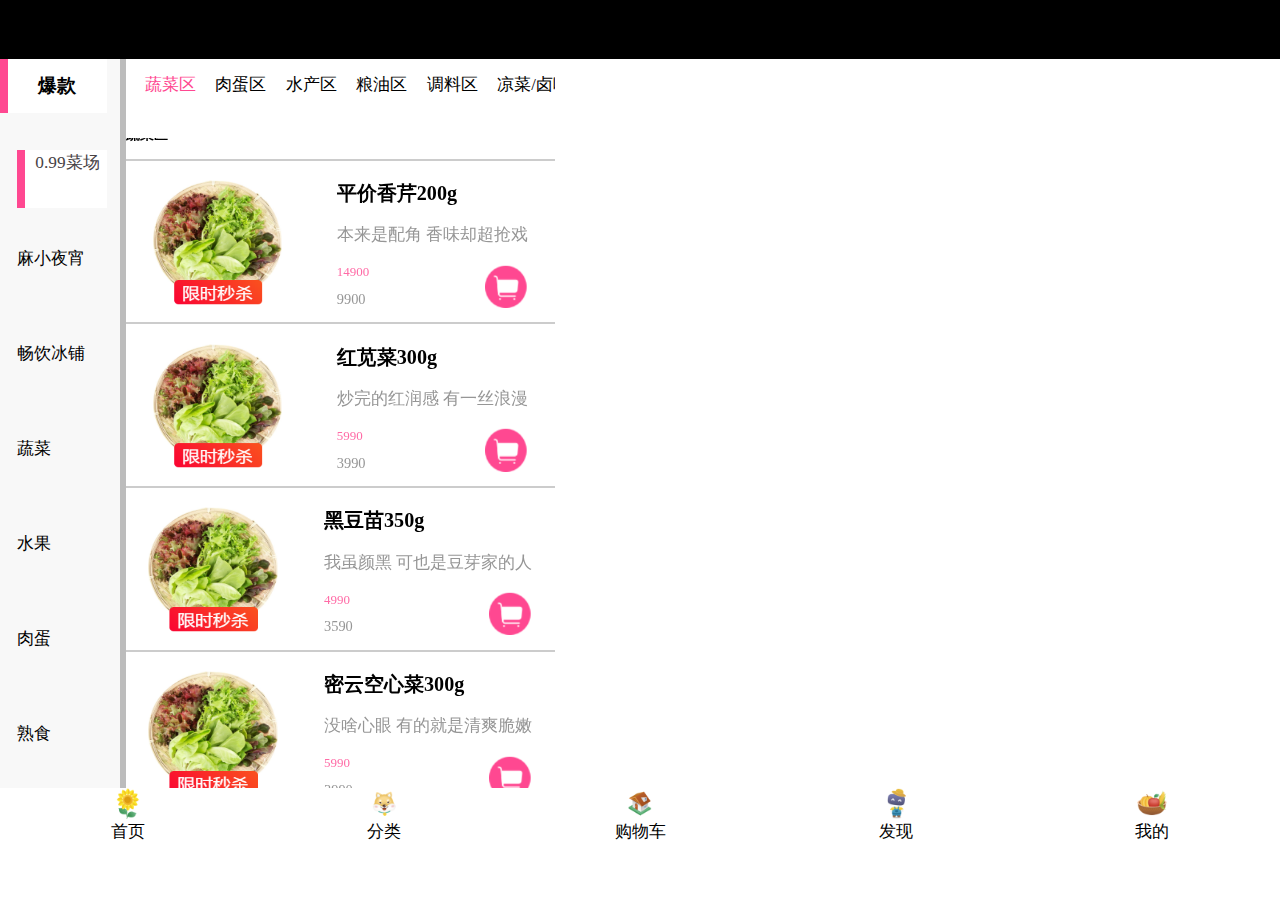
<file: index.html>
<!DOCTYPE html>
<html lang="en">

<head>
    <meta charset="UTF-8">
    <meta name="viewport" content="width=device-width, initial-scale=1.0">
    <meta http-equiv="X-UA-Compatible" content="ie=edge">
    <title>Document</title>
    <link rel="stylesheet" href="./css/reset.css">
    <link rel="stylesheet" href="./css/index.css">
    <link rel="stylesheet" href="./css/fonts1/iconfont.css">
</head>

<body>
    <div id="app">
        <header></header>
        <!-- 头部 -->

        <section>
            <div class="content-left">
                <div>
                    <h2>爆款</h2>
                    <ul id="l-menus-con">
                        <li class="current" data-index="0">0.99菜场</li>
                        <li data-index="0">麻小夜宵</li>
                        <li>畅饮冰铺</li>
                        <li>下午茶</li>
                        <li>便利生活</li>
                        <li>精选特价</li>
                        <li>0.99菜场</li>
                        <li>麻小夜宵</li>
                        <li>畅饮冰铺</li>
                        <li>下午茶</li>
                        <li>便利生活</li>
                        <li>精选特价</li>
                        <li>0.99菜场</li>
                        <li>麻小夜宵</li>
                        <li>畅饮冰铺</li>
                        <li>下午茶</li>
                        <li>便利生活</li>
                        <li>精选特价</li>
                        <li>0.99菜场</li>
                        <li>麻小夜宵</li>
                        <li>畅饮冰铺</li>
                        <li>下午茶</li>
                        <li>便利生活</li>
                        <li>精选特价</li>
                    </ul>
                </div>
            </div>

            <div class="content">
                <div class="content-right">
                    <div>
                        <ul id="top-menu">
                            <li data-index="0" class="current">安心蔬菜</li>
                            <li data-index="1">安心水果</li>
                            <li data-index="2">肉蛋</li>
                            <li data-index="3">水产</li>
                            <li data-index="4">安心蔬菜</li>
                            <li>安心水果</li>
                            <li>肉蛋</li>
                            <li>水产</li>
                            <li>安心蔬菜</li>
                            <li>安心水果</li>
                            <li>肉蛋</li>
                            <li>水产</li>
                        </ul>
                    </div>
                </div>

                <div class="gddah">
                    <div class="afg" id="product-content">
                        <div class="dahe">
                            <div class="vagetabal">安心蔬菜</div>
                            <div class="tuwen">
                                <dl>
                                    <dt>
                                        <img src="./image/pic.png" alt="">
                                    </dt>
                                    <dd>
                                        <h2>沙拉蔬菜组合150克</h2>
                                        <p>集齐多款蔬菜，召唤营养沙拉</p>
                                        <dl class="en">
                                            <div class="price">
                                                <dd class="one">￥3.9</dd>
                                                <dd class="twe">￥5.9</dd>
                                            </div>
                                            <dt>
                                                <img src="./image/pic1.png" alt="">
                                            </dt>
                                            <div class="dakuang">
                                                <span class="conoud">-</span>
                                                <span class="num">1</span>
                                                <span class="add">+</span>
                                            </div>
                                        </dl>
                                    </dd>
                                </dl>
                            </div>
                            <div class="tuwen">
                                <dl>
                                    <dt>
                                        <img src="./image/pic.png" alt="">
                                    </dt>
                                    <dd>
                                        <h2>沙拉蔬菜组合150克</h2>
                                        <p>集齐多款蔬菜，召唤营养沙拉</p>
                                        <dl class="en">
                                            <div class="price">
                                                <dd class="one">￥3.9</dd>
                                                <dd class="twe">￥5.9</dd>
                                            </div>
                                            <dt>
                                                <img src="./image/pic1.png" alt="">
                                            </dt>
                                            <div class="dakuang">
                                                <span class="conoud">-</span>
                                                <span class="num">1</span>
                                                <span class="add">+</span>
                                            </div>
                                        </dl>
                                    </dd>
                                </dl>
                            </div>
                            <div class="tuwen">
                                <dl>
                                    <dt>
                                        <img src="./image/pic.png" alt="">
                                    </dt>
                                    <dd>
                                        <h2>沙拉蔬菜组合150克</h2>
                                        <p>集齐多款蔬菜，召唤营养沙拉</p>
                                        <dl class="en">
                                            <div class="price">
                                                <dd class="one">￥3.9</dd>
                                                <dd class="twe">￥5.9</dd>
                                            </div>
                                            <dt>
                                                <img src="./image/pic1.png" alt="">
                                            </dt>
                                            <div class="dakuang">
                                                <span class="conoud">-</span>
                                                <span class="num">1</span>
                                                <span class="add">+</span>
                                            </div>
                                        </dl>
                                    </dd>
                                </dl>
                            </div>
                            <div class="tuwen">
                                <dl>
                                    <dt>
                                        <img src="./image/pic.png" alt="">
                                    </dt>
                                    <dd>
                                        <h2>沙拉蔬菜组合150克</h2>
                                        <p>集齐多款蔬菜，召唤营养沙拉</p>
                                        <dl class="en">
                                            <div class="price">
                                                <dd class="one">￥3.9</dd>
                                                <dd class="twe">￥5.9</dd>
                                            </div>
                                            <dt>
                                                <img src="./image/pic1.png" alt="">
                                            </dt>
                                            <div class="dakuang">
                                                <span class="conoud">-</span>
                                                <span class="num">1</span>
                                                <span class="add">+</span>
                                            </div>
                                        </dl>
                                    </dd>
                                </dl>
                            </div>
                            <div class="tuwen">
                                <dl>
                                    <dt>
                                        <img src="./image/pic.png" alt="">
                                    </dt>
                                    <dd>
                                        <h2>沙拉蔬菜组合150克</h2>
                                        <p>集齐多款蔬菜，召唤营养沙拉</p>
                                        <dl class="en">
                                            <div class="price">
                                                <dd class="one">￥3.9</dd>
                                                <dd class="twe">￥5.9</dd>
                                            </div>
                                            <dt>
                                                <img src="./image/pic1.png" alt="">
                                            </dt>
                                            <div class="dakuang">
                                                <span class="conoud">-</span>
                                                <span class="num">1</span>
                                                <span class="add">+</span>
                                            </div>
                                        </dl>
                                    </dd>
                                </dl>
                            </div>
                            <div class="tuwen">
                                <dl>
                                    <dt>
                                        <img src="./image/pic.png" alt="">
                                    </dt>
                                    <dd>
                                        <h2>沙拉蔬菜组合150克</h2>
                                        <p>集齐多款蔬菜，召唤营养沙拉</p>
                                        <dl class="en">
                                            <div class="price">
                                                <dd class="one">￥3.9</dd>
                                                <dd class="twe">￥5.9</dd>
                                            </div>
                                            <dt>
                                                <img src="./image/pic1.png" alt="">
                                            </dt>
                                            <div class="dakuang">
                                                <span class="conoud">-</span>
                                                <span class="num">1</span>
                                                <span class="add">+</span>
                                            </div>
                                        </dl>
                                    </dd>
                                </dl>
                            </div>
                        </div>

                        <div class="vagetabal">安心水果</div>
                        <div class="dahe">
                            <div class="tuwen">
                                <dl>
                                    <dt>
                                        <img src="./image/pic.png" alt="">
                                    </dt>
                                    <dd>
                                        <h2>沙拉蔬菜组合150克</h2>
                                        <p>集齐多款蔬菜，召唤营养沙拉</p>
                                        <dl class="en">
                                            <div class="price">
                                                <dd class="one">￥3.9</dd>
                                                <dd class="twe">￥5.9</dd>
                                            </div>
                                            <dt>
                                                <img src="./image/pic1.png" alt="">
                                            </dt>
                                            <div class="dakuang">
                                                <span class="conoud">-</span>
                                                <span class="num">1</span>
                                                <span class="add">+</span>
                                            </div>
                                        </dl>
                                    </dd>
                                </dl>
                            </div>

                            <div class="tuwen">
                                <dl>
                                    <dt>
                                        <img src="./image/pic.png" alt="">
                                    </dt>
                                    <dd>
                                        <h2>沙拉蔬菜组合150克</h2>
                                        <p>集齐多款蔬菜，召唤营养沙拉</p>
                                        <dl class="en">
                                            <div class="price">
                                                <dd class="one">￥3.9</dd>
                                                <dd class="twe">￥5.9</dd>
                                            </div>
                                            <dt>
                                                <img src="./image/pic1.png" alt="">
                                            </dt>
                                            <div class="dakuang">
                                                <span class="conoud">-</span>
                                                <span class="num">1</span>
                                                <span class="add">+</span>
                                            </div>
                                        </dl>
                                    </dd>
                                </dl>
                            </div>

                            <div class="tuwen">
                                <dl>
                                    <dt>
                                        <img src="./image/pic.png" alt="">
                                    </dt>
                                    <dd>
                                        <h2>沙拉蔬菜组合150克</h2>
                                        <p>集齐多款蔬菜，召唤营养沙拉</p>
                                        <dl class="en">
                                            <div class="price">
                                                <dd class="one">￥3.9</dd>
                                                <dd class="twe">￥5.9</dd>
                                            </div>
                                            <dt>
                                                <img src="./image/pic1.png" alt="">
                                            </dt>
                                            <div class="dakuang">
                                                <span class="conoud">-</span>
                                                <span class="num">1</span>
                                                <span class="add">+</span>
                                            </div>
                                        </dl>
                                    </dd>
                                </dl>
                            </div>

                            <div class="tuwen">
                                <dl>
                                    <dt>
                                        <img src="./image/pic.png" alt="">
                                    </dt>
                                    <dd>
                                        <h2>沙拉蔬菜组合150克</h2>
                                        <p>集齐多款蔬菜，召唤营养沙拉</p>
                                        <dl class="en">
                                            <div class="price">
                                                <dd class="one">￥3.9</dd>
                                                <dd class="twe">￥5.9</dd>
                                            </div>
                                            <dt>
                                                <img src="./image/pic1.png" alt="">
                                            </dt>
                                            <div class="dakuang">
                                                <span class="conoud">-</span>
                                                <span class="num">1</span>
                                                <span class="add">+</span>
                                            </div>
                                        </dl>
                                    </dd>
                                </dl>
                            </div>

                            <div class="tuwen">
                                <dl>
                                    <dt>
                                        <img src="./image/pic.png" alt="">
                                    </dt>
                                    <dd>
                                        <h2>沙拉蔬菜组合150克</h2>
                                        <p>集齐多款蔬菜，召唤营养沙拉</p>
                                        <dl class="en">
                                            <div class="price">
                                                <dd class="one">￥3.9</dd>
                                                <dd class="twe">￥5.9</dd>
                                            </div>
                                            <dt>
                                                <img src="./image/pic1.png" alt="">
                                            </dt>
                                            <div class="dakuang">
                                                <span class="conoud">-</span>
                                                <span class="num">1</span>
                                                <span class="add">+</span>
                                            </div>
                                        </dl>
                                    </dd>
                                </dl>
                            </div>

                            <div class="tuwen">
                                <dl>
                                    <dt>
                                        <img src="./image/pic.png" alt="">
                                    </dt>
                                    <dd>
                                        <h2>沙拉蔬菜组合150克</h2>
                                        <p>集齐多款蔬菜，召唤营养沙拉</p>
                                        <dl class="en">
                                            <div class="price">
                                                <dd class="one">￥3.9</dd>
                                                <dd class="twe">￥5.9</dd>
                                            </div>
                                            <dt>
                                                <img src="./image/pic1.png" alt="">
                                            </dt>
                                            <div class="dakuang">
                                                <span class="conoud">-</span>
                                                <span class="num">1</span>
                                                <span class="add">+</span>
                                            </div>
                                        </dl>
                                    </dd>
                                </dl>
                            </div>

                        </div>

                        <div class="vagetabal">肉蛋</div>
                        <div class="dahe">
                            <div class="tuwen">
                                <dl>
                                    <dt>
                                        <img src="./image/pic.png" alt="">
                                    </dt>
                                    <dd>
                                        <h2>沙拉蔬菜组合150克</h2>
                                        <p>集齐多款蔬菜，召唤营养沙拉</p>
                                        <dl class="en">
                                            <div class="price">
                                                <dd class="one">￥3.9</dd>
                                                <dd class="twe">￥5.9</dd>
                                            </div>
                                            <dt>
                                                <img src="./image/pic1.png" alt="">
                                            </dt>
                                            <div class="dakuang">
                                                <span class="conoud">-</span>
                                                <span class="num">1</span>
                                                <span class="add">+</span>
                                            </div>
                                        </dl>
                                    </dd>
                                </dl>
                            </div>

                            <div class="tuwen">
                                <dl>
                                    <dt>
                                        <img src="./image/pic.png" alt="">
                                    </dt>
                                    <dd>
                                        <h2>沙拉蔬菜组合150克</h2>
                                        <p>集齐多款蔬菜，召唤营养沙拉</p>
                                        <dl class="en">
                                            <div class="price">
                                                <dd class="one">￥3.9</dd>
                                                <dd class="twe">￥5.9</dd>
                                            </div>
                                            <dt>
                                                <img src="./image/pic1.png" alt="">
                                            </dt>
                                            <div class="dakuang">
                                                <span class="conoud">-</span>
                                                <span class="num">1</span>
                                                <span class="add">+</span>
                                            </div>
                                        </dl>
                                    </dd>
                                </dl>
                            </div>

                            <div class="tuwen">
                                <dl>
                                    <dt>
                                        <img src="./image/pic.png" alt="">
                                    </dt>
                                    <dd>
                                        <h2>沙拉蔬菜组合150克</h2>
                                        <p>集齐多款蔬菜，召唤营养沙拉</p>
                                        <dl class="en">
                                            <div class="price">
                                                <dd class="one">￥3.9</dd>
                                                <dd class="twe">￥5.9</dd>
                                            </div>
                                            <dt>
                                                <img src="./image/pic1.png" alt="">
                                            </dt>
                                            <div class="dakuang">
                                                <span class="conoud">-</span>
                                                <span class="num">1</span>
                                                <span class="add">+</span>
                                            </div>
                                        </dl>
                                    </dd>
                                </dl>
                            </div>

                            <div class="tuwen">
                                <dl>
                                    <dt>
                                        <img src="./image/pic.png" alt="">
                                    </dt>
                                    <dd>
                                        <h2>沙拉蔬菜组合150克</h2>
                                        <p>集齐多款蔬菜，召唤营养沙拉</p>
                                        <dl class="en">
                                            <div class="price">
                                                <dd class="one">￥3.9</dd>
                                                <dd class="twe">￥5.9</dd>
                                            </div>
                                            <dt>
                                                <img src="./image/pic1.png" alt="">
                                            </dt>
                                            <div class="dakuang">
                                                <span class="conoud">-</span>
                                                <span class="num">1</span>
                                                <span class="add">+</span>
                                            </div>
                                        </dl>
                                    </dd>
                                </dl>
                            </div>

                            <div class="tuwen">
                                <dl>
                                    <dt>
                                        <img src="./image/pic.png" alt="">
                                    </dt>
                                    <dd>
                                        <h2>沙拉蔬菜组合150克</h2>
                                        <p>集齐多款蔬菜，召唤营养沙拉</p>
                                        <dl class="en">
                                            <div class="price">
                                                <dd class="one">￥3.9</dd>
                                                <dd class="twe">￥5.9</dd>
                                            </div>
                                            <dt>
                                                <img src="./image/pic1.png" alt="">
                                            </dt>
                                            <div class="dakuang">
                                                <span class="conoud">-</span>
                                                <span class="num">1</span>
                                                <span class="add">+</span>
                                            </div>
                                        </dl>
                                    </dd>
                                </dl>
                            </div>

                            <div class="tuwen">
                                <dl>
                                    <dt>
                                        <img src="./image/pic.png" alt="">
                                    </dt>
                                    <dd>
                                        <h2>沙拉蔬菜组合150克</h2>
                                        <p>集齐多款蔬菜，召唤营养沙拉</p>
                                        <dl class="en">
                                            <div class="price">
                                                <dd class="one">￥3.9</dd>
                                                <dd class="twe">￥5.9</dd>
                                            </div>
                                            <dt>
                                                <img src="./image/pic1.png" alt="">
                                            </dt>
                                            <div class="dakuang">
                                                <span class="conoud">-</span>
                                                <span class="num">1</span>
                                                <span class="add">+</span>
                                            </div>
                                        </dl>
                                    </dd>
                                </dl>
                            </div>

                        </div>

                        <div class="vagetabal">水产</div>
                        <div class="dahe">
                            <div class="tuwen">
                                <dl>
                                    <dt>
                                        <img src="./image/pic.png" alt="">
                                    </dt>
                                    <dd>
                                        <h2>沙拉蔬菜组合150克</h2>
                                        <p>集齐多款蔬菜，召唤营养沙拉</p>
                                        <dl class="en">
                                            <div class="price">
                                                <dd class="one">￥3.9</dd>
                                                <dd class="twe">￥5.9</dd>
                                            </div>
                                            <dt>
                                                <img src="./image/pic1.png" alt="">
                                            </dt>
                                            <div class="dakuang">
                                                <span class="conoud">-</span>
                                                <span class="num">1</span>
                                                <span class="add">+</span>
                                            </div>
                                        </dl>
                                    </dd>
                                </dl>
                            </div>

                            <div class="tuwen">
                                <dl>
                                    <dt>
                                        <img src="./image/pic.png" alt="">
                                    </dt>
                                    <dd>
                                        <h2>沙拉蔬菜组合150克</h2>
                                        <p>集齐多款蔬菜，召唤营养沙拉</p>
                                        <dl class="en">
                                            <div class="price">
                                                <dd class="one">￥3.9</dd>
                                                <dd class="twe">￥5.9</dd>
                                            </div>
                                            <dt>
                                                <img src="./image/pic1.png" alt="">
                                            </dt>
                                            <div class="dakuang">
                                                <span class="conoud">-</span>
                                                <span class="num">1</span>
                                                <span class="add">+</span>
                                            </div>
                                        </dl>
                                    </dd>
                                </dl>
                            </div>

                            <div class="tuwen">
                                <dl>
                                    <dt>
                                        <img src="./image/pic.png" alt="">
                                    </dt>
                                    <dd>
                                        <h2>沙拉蔬菜组合150克</h2>
                                        <p>集齐多款蔬菜，召唤营养沙拉</p>
                                        <dl class="en">
                                            <div class="price">
                                                <dd class="one">￥3.9</dd>
                                                <dd class="twe">￥5.9</dd>
                                            </div>
                                            <dt>
                                                <img src="./image/pic1.png" alt="">
                                            </dt>
                                            <div class="dakuang">
                                                <span class="conoud">-</span>
                                                <span class="num">1</span>
                                                <span class="add">+</span>
                                            </div>
                                        </dl>
                                    </dd>
                                </dl>
                            </div>

                            <div class="tuwen">
                                <dl>
                                    <dt>
                                        <img src="./image/pic.png" alt="">
                                    </dt>
                                    <dd>
                                        <h2>沙拉蔬菜组合150克</h2>
                                        <p>集齐多款蔬菜，召唤营养沙拉</p>
                                        <dl class="en">
                                            <div class="price">
                                                <dd class="one">￥3.9</dd>
                                                <dd class="twe">￥5.9</dd>
                                            </div>
                                            <dt>
                                                <img src="./image/pic1.png" alt="">
                                            </dt>
                                            <div class="dakuang">
                                                <span class="conoud">-</span>
                                                <span class="num">1</span>
                                                <span class="add">+</span>
                                            </div>
                                        </dl>
                                    </dd>
                                </dl>
                            </div>

                            <div class="tuwen">
                                <dl>
                                    <dt>
                                        <img src="./image/pic.png" alt="">
                                    </dt>
                                    <dd>
                                        <h2>沙拉蔬菜组合150克</h2>
                                        <p>集齐多款蔬菜，召唤营养沙拉</p>
                                        <dl class="en">
                                            <div class="price">
                                                <dd class="one">￥3.9</dd>
                                                <dd class="twe">￥5.9</dd>
                                            </div>
                                            <dt>
                                                <img src="./image/pic1.png" alt="">
                                            </dt>
                                            <div class="dakuang">
                                                <span class="conoud">-</span>
                                                <span class="num">1</span>
                                                <span class="add">+</span>
                                            </div>
                                        </dl>
                                    </dd>
                                </dl>
                            </div>

                            <div class="tuwen">
                                <dl>
                                    <dt>
                                        <img src="./image/pic.png" alt="">
                                    </dt>
                                    <dd>
                                        <h2>沙拉蔬菜组合150克</h2>
                                        <p>集齐多款蔬菜，召唤营养沙拉</p>
                                        <dl class="en">
                                            <div class="price">
                                                <dd class="one">￥3.9</dd>
                                                <dd class="twe">￥5.9</dd>
                                            </div>
                                            <dt>
                                                <img src="./image/pic1.png" alt="">
                                            </dt>
                                            <div class="dakuang">
                                                <span class="conoud">-</span>
                                                <span class="num">1</span>
                                                <span class="add">+</span>
                                            </div>
                                        </dl>
                                    </dd>
                                </dl>
                            </div>

                        </div>
                    </div>

                </div>

            </div>
        </section>
        <!-- body -->

        <footer>
            <a href="">
                <img src="./image/images/footer/allproduct.png" alt="">
                <span>首页</span>
            </a>

            <a href="">
                <img src="./image/images/footer/forum.png" alt="">
                <span>分类</span>
            </a>

            <a href="">
                <img src="./image/images/footer/home.png" alt="">
                <span>购物车</span>
            </a>

            <a href="">
                <img src="./image/images/footer/my.png" alt="">
                <span>发现</span>
            </a>

            <a href="">
                <img src="./image/images/footer/shopcart.png" alt="">
                <span>我的</span>
            </a>
        </footer>
    </div>
</body>
<script src="./js/bscroll.min.js"></script>
<script src="./js/flexible.js"></script>


<script src="./js/index.js"></script>
<script src="./js/data.js"></script>

</html>
</file>
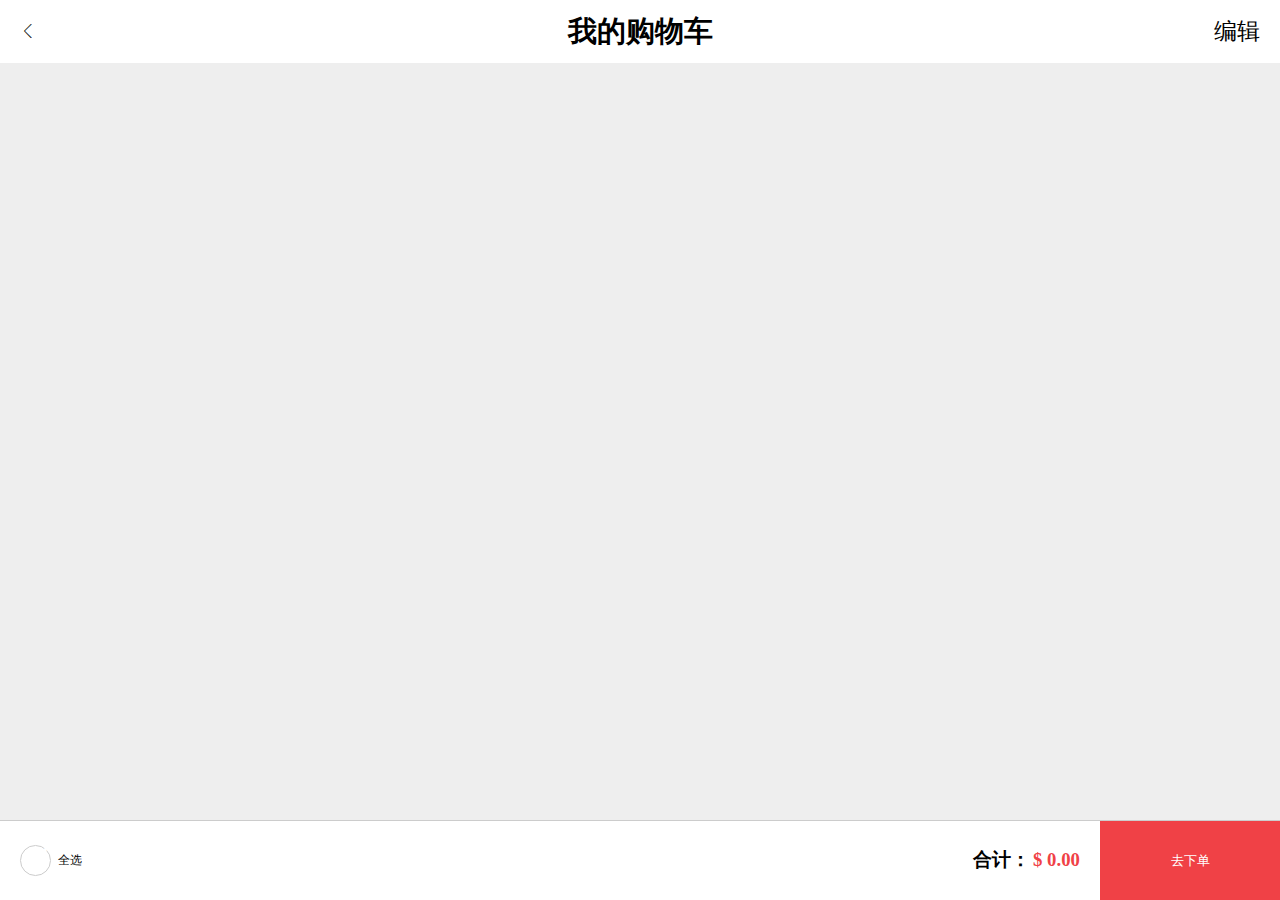
<file: index2.html>
<!DOCTYPE html>
<html lang="en">
<head>
    <meta charset="UTF-8">
    <meta name="viewport" content="width=device-width, initial-scale=1.0">
    <meta http-equiv="X-UA-Compatible" content="ie=edge">
    <title>Document</title>
    <link rel="stylesheet" href="./css/fonts1/iconfont.css">
    <link rel="stylesheet" href="./css/reset.css">
    <link rel="stylesheet" href="./css/index2.css">
    <script src="./js/flexible.js"></script>
    <script src="./js/index2.js"></script>
</head>
<body>
    <div id="app">
        <header>
            <span class="iconfont icon-zuojiantou-01"></span>
            <h3>我的购物车</h3>
            <span>编辑</span>
        </header>

        <section id="section">
            
        </section>

        <footer>
            <div class="left-container">
                <div class="all-check">
                    <div class="check-btn" id="all-check-btn">
                        <span class="iconfont icon-dui"></span>
                    </div>
                    全选
                </div>
                <div>
                    <b>合计：</b>
                    <b class="amount-price">$ <span>0.00</span></b>
                    
                </div>
            </div>
            <div class="pay-btn">去下单</div>
        </footer>
    </div>
</body>
</html>
</file>
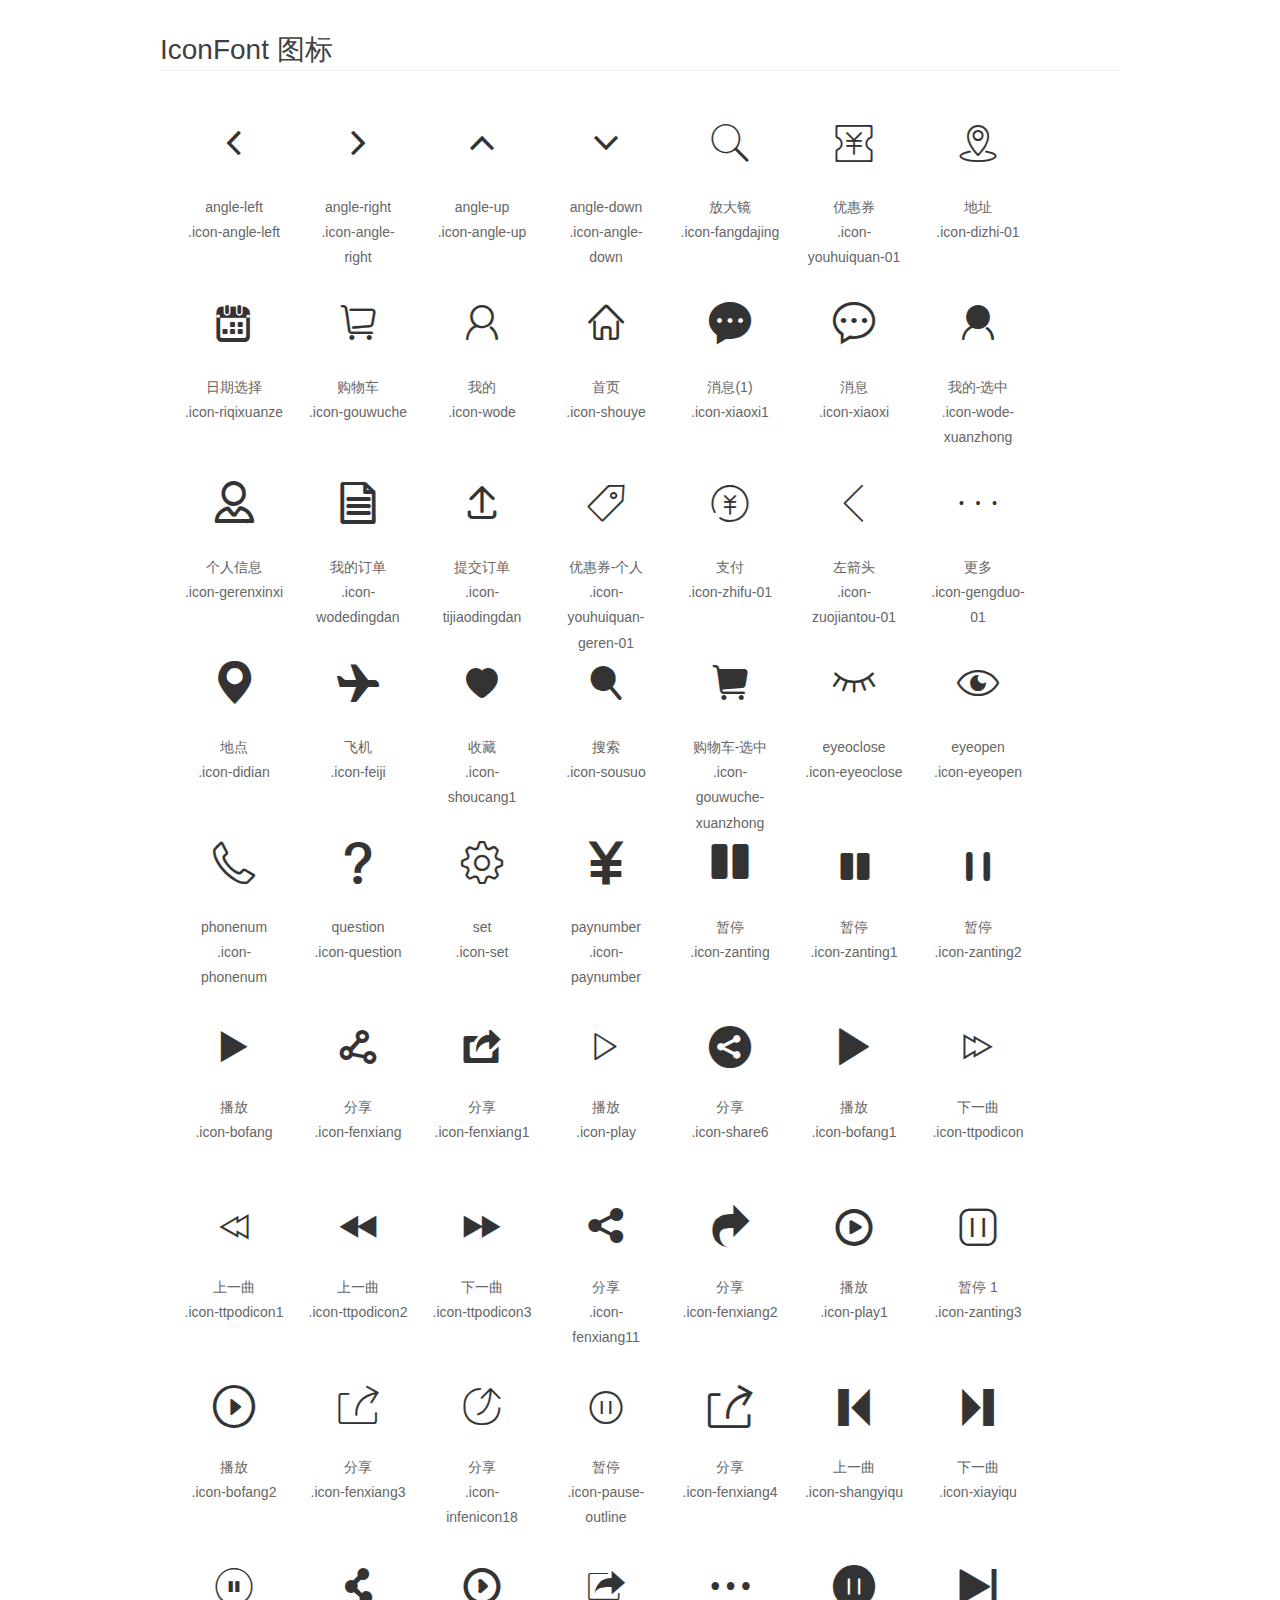
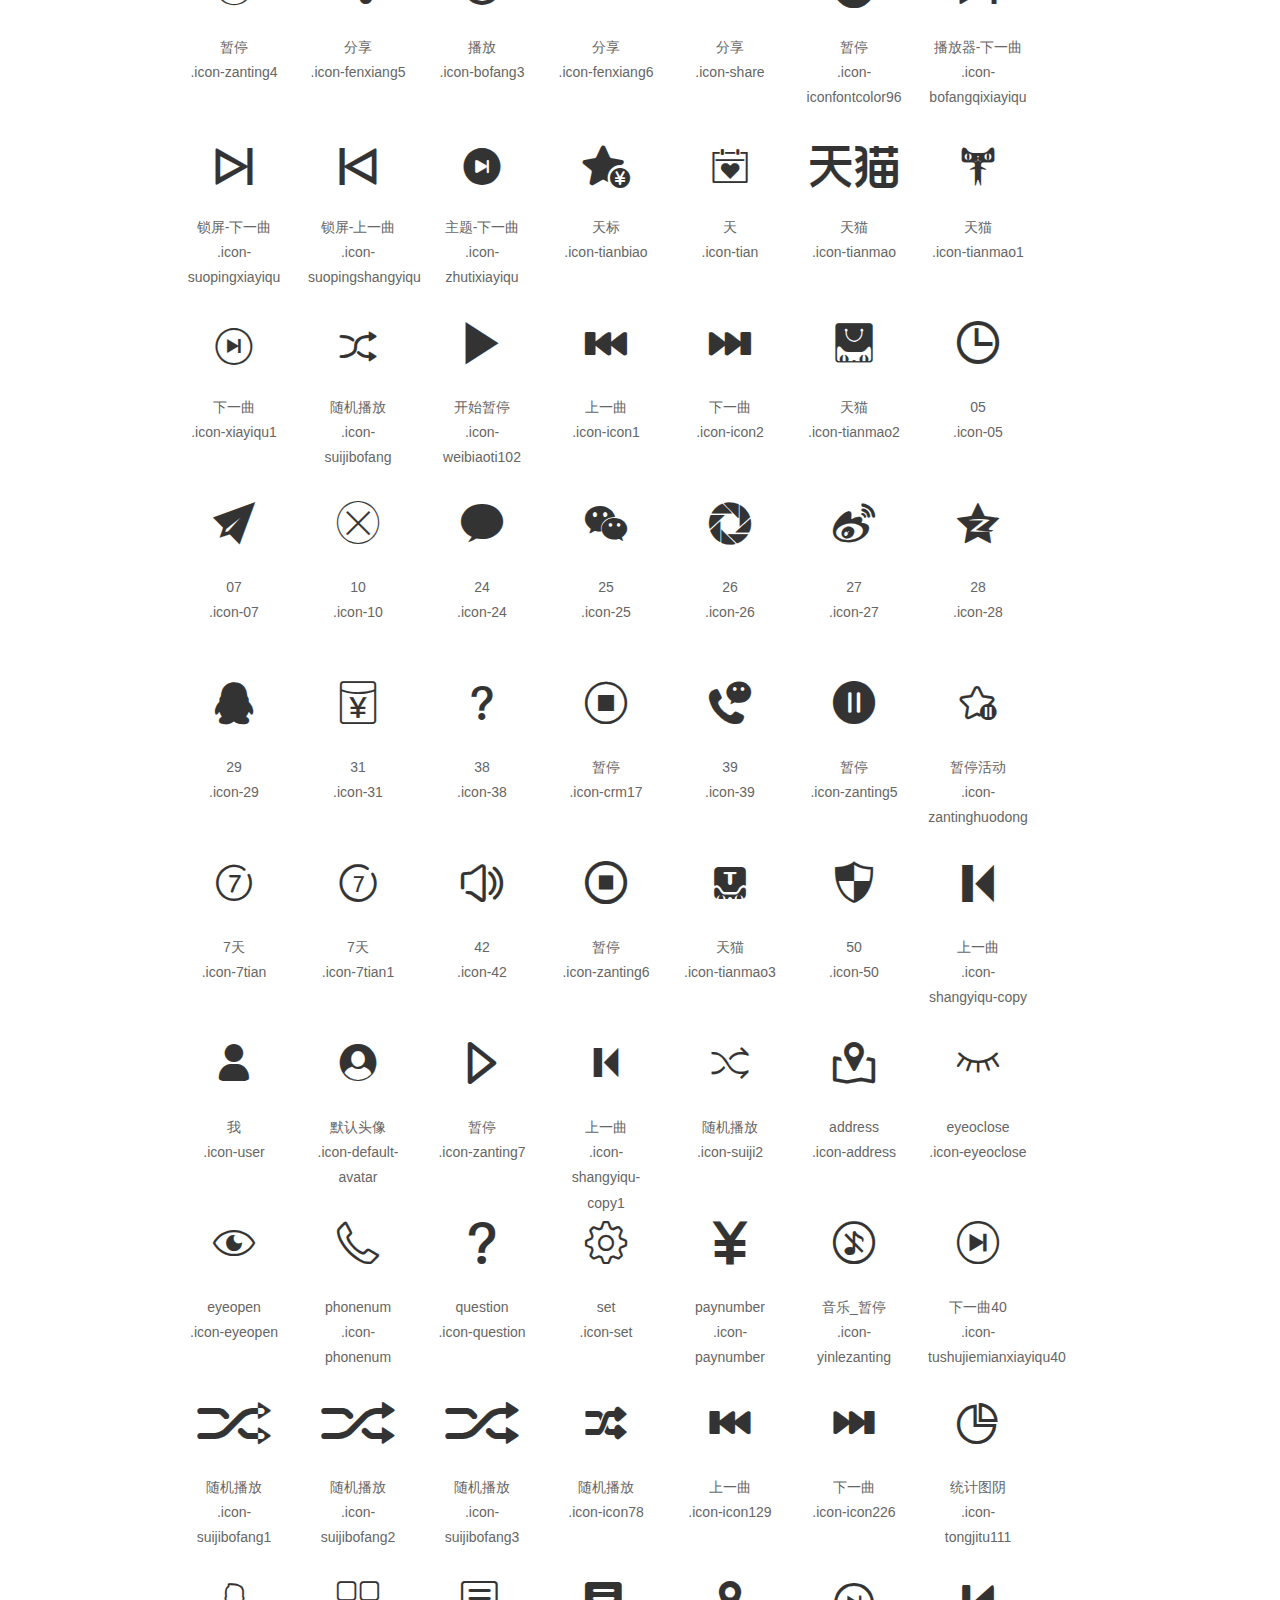
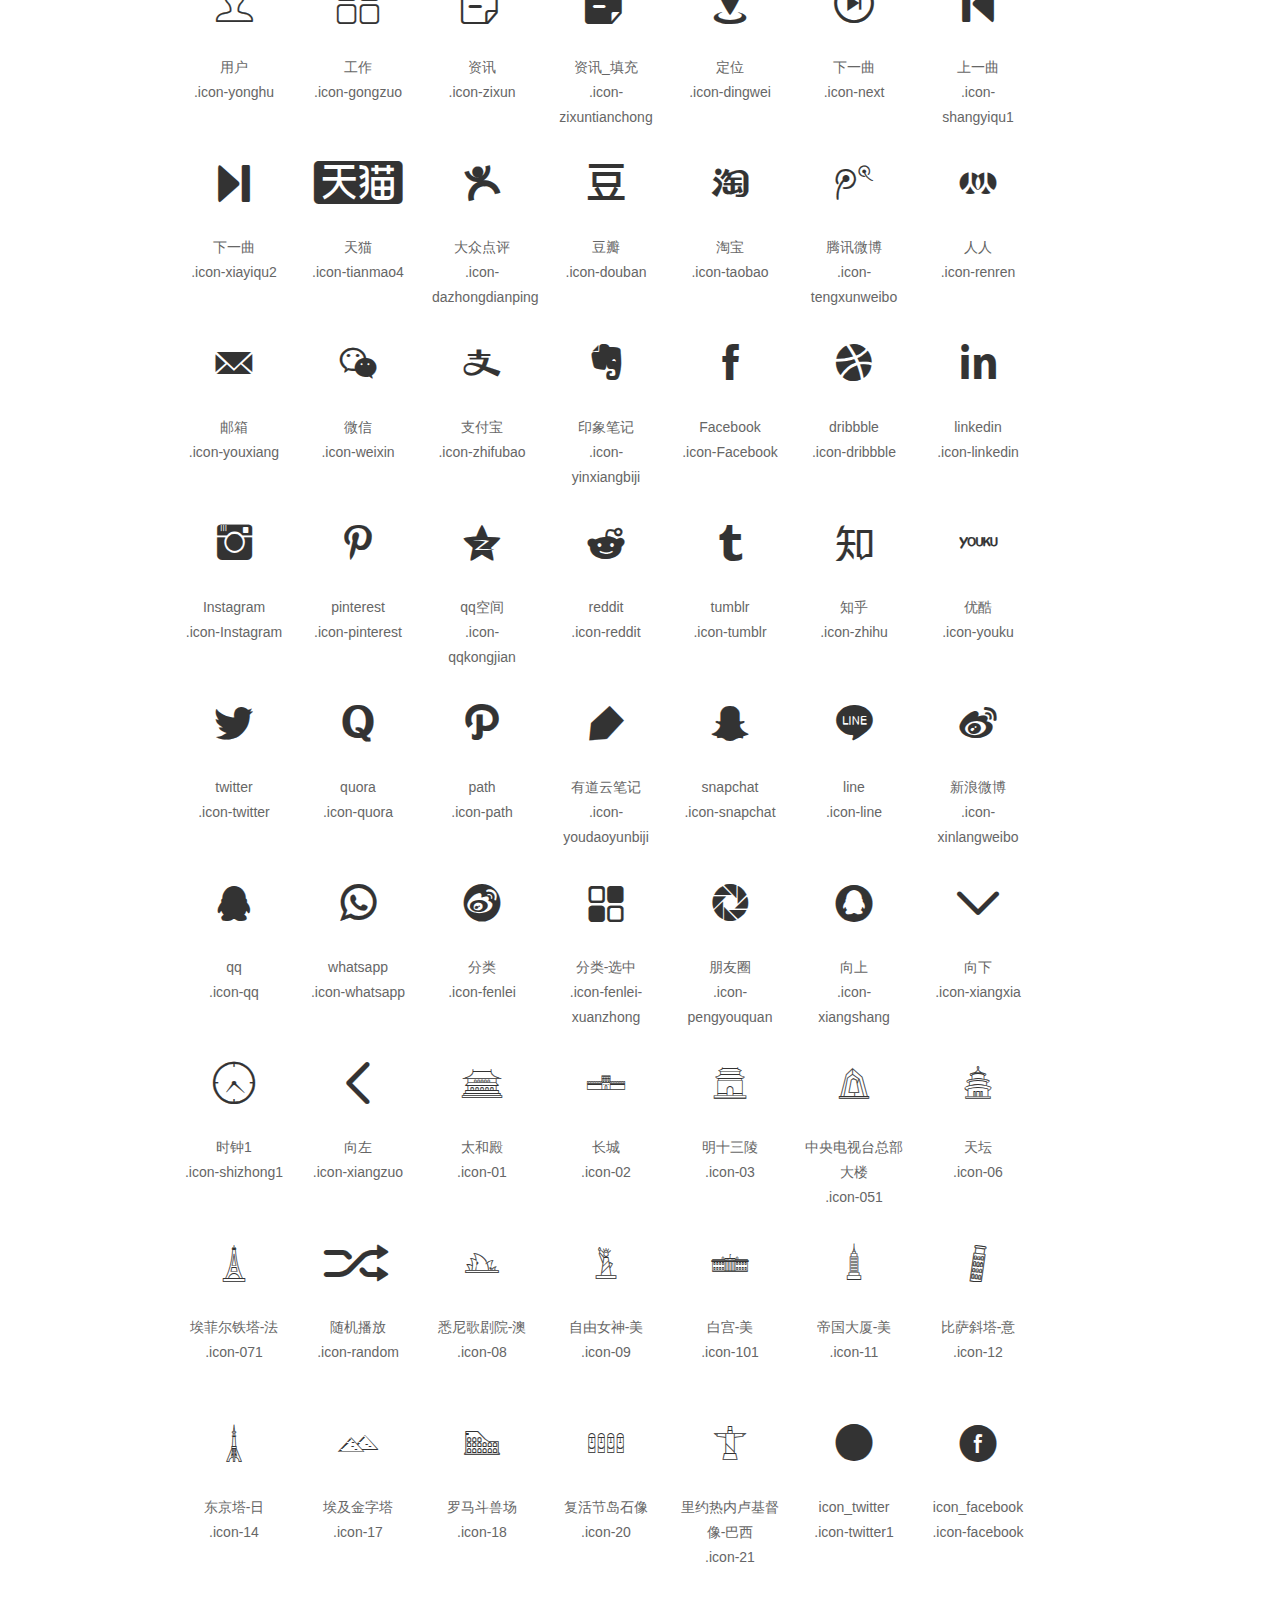
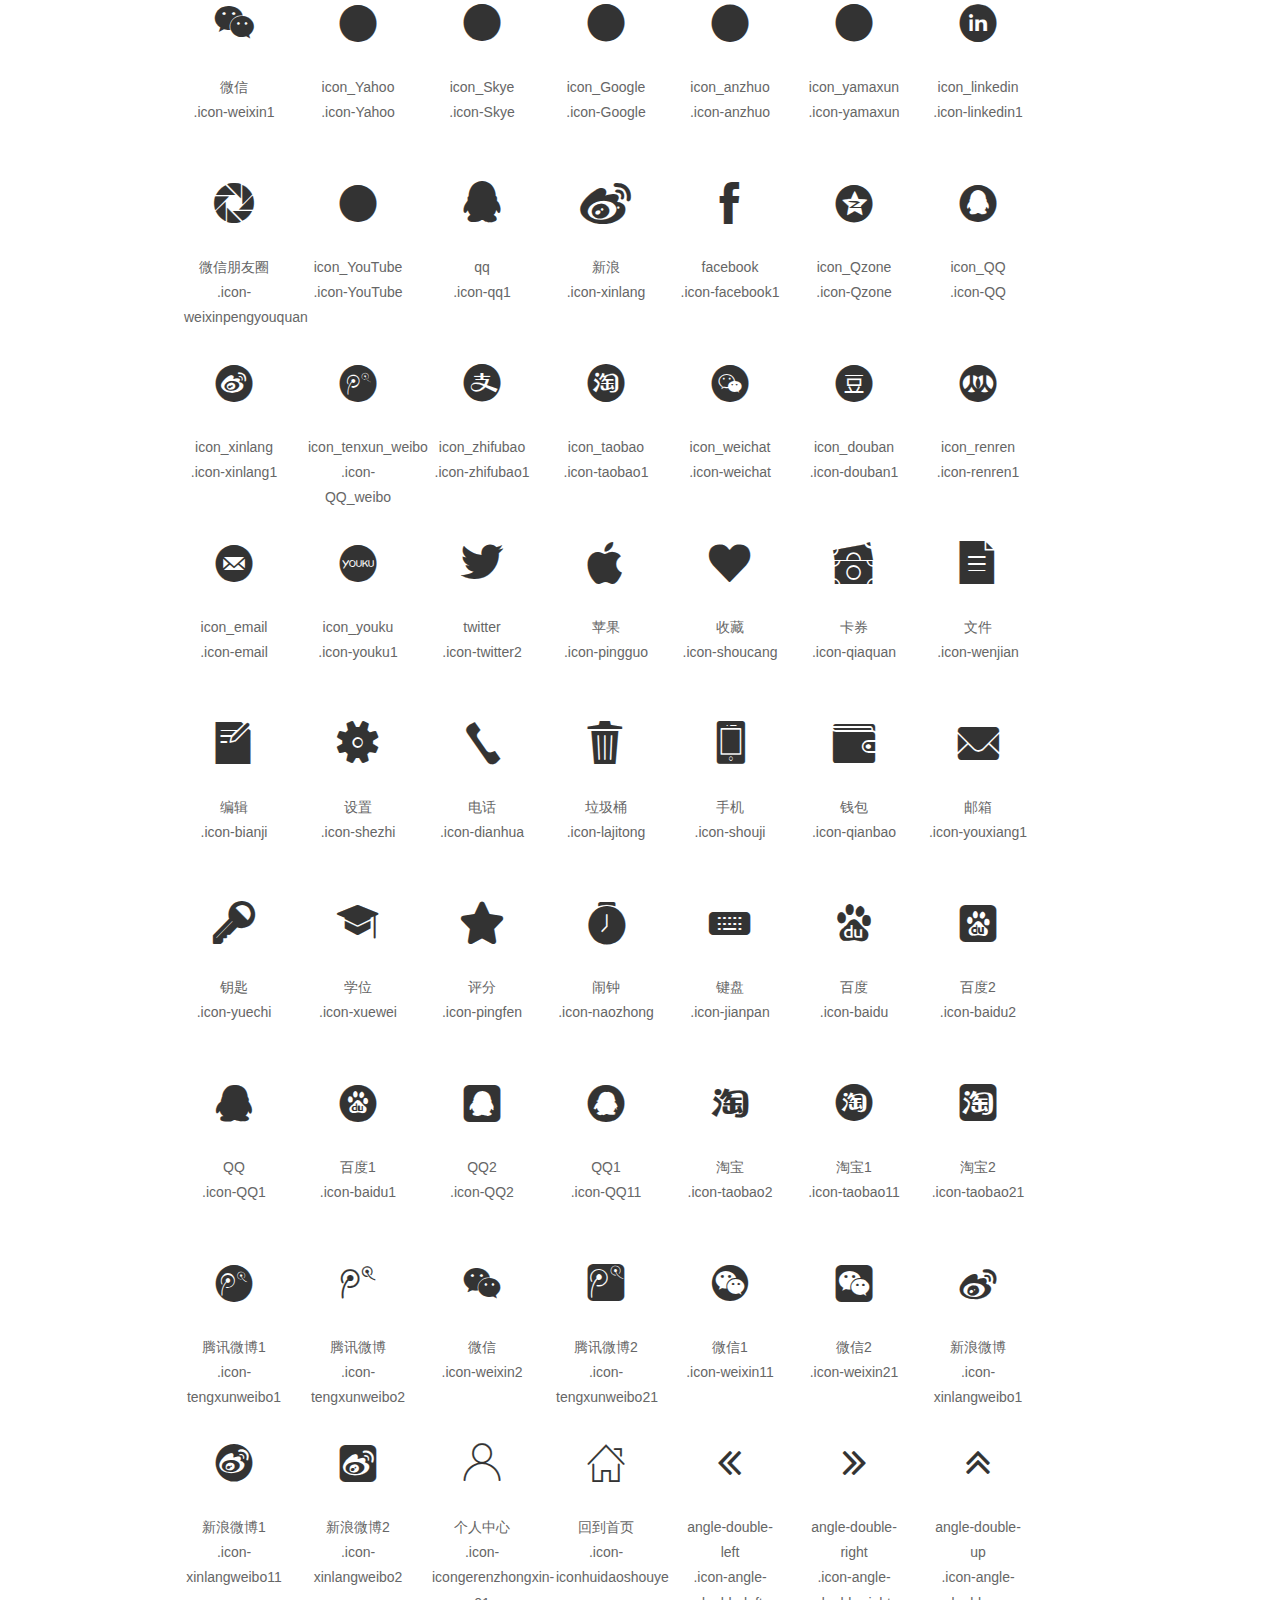
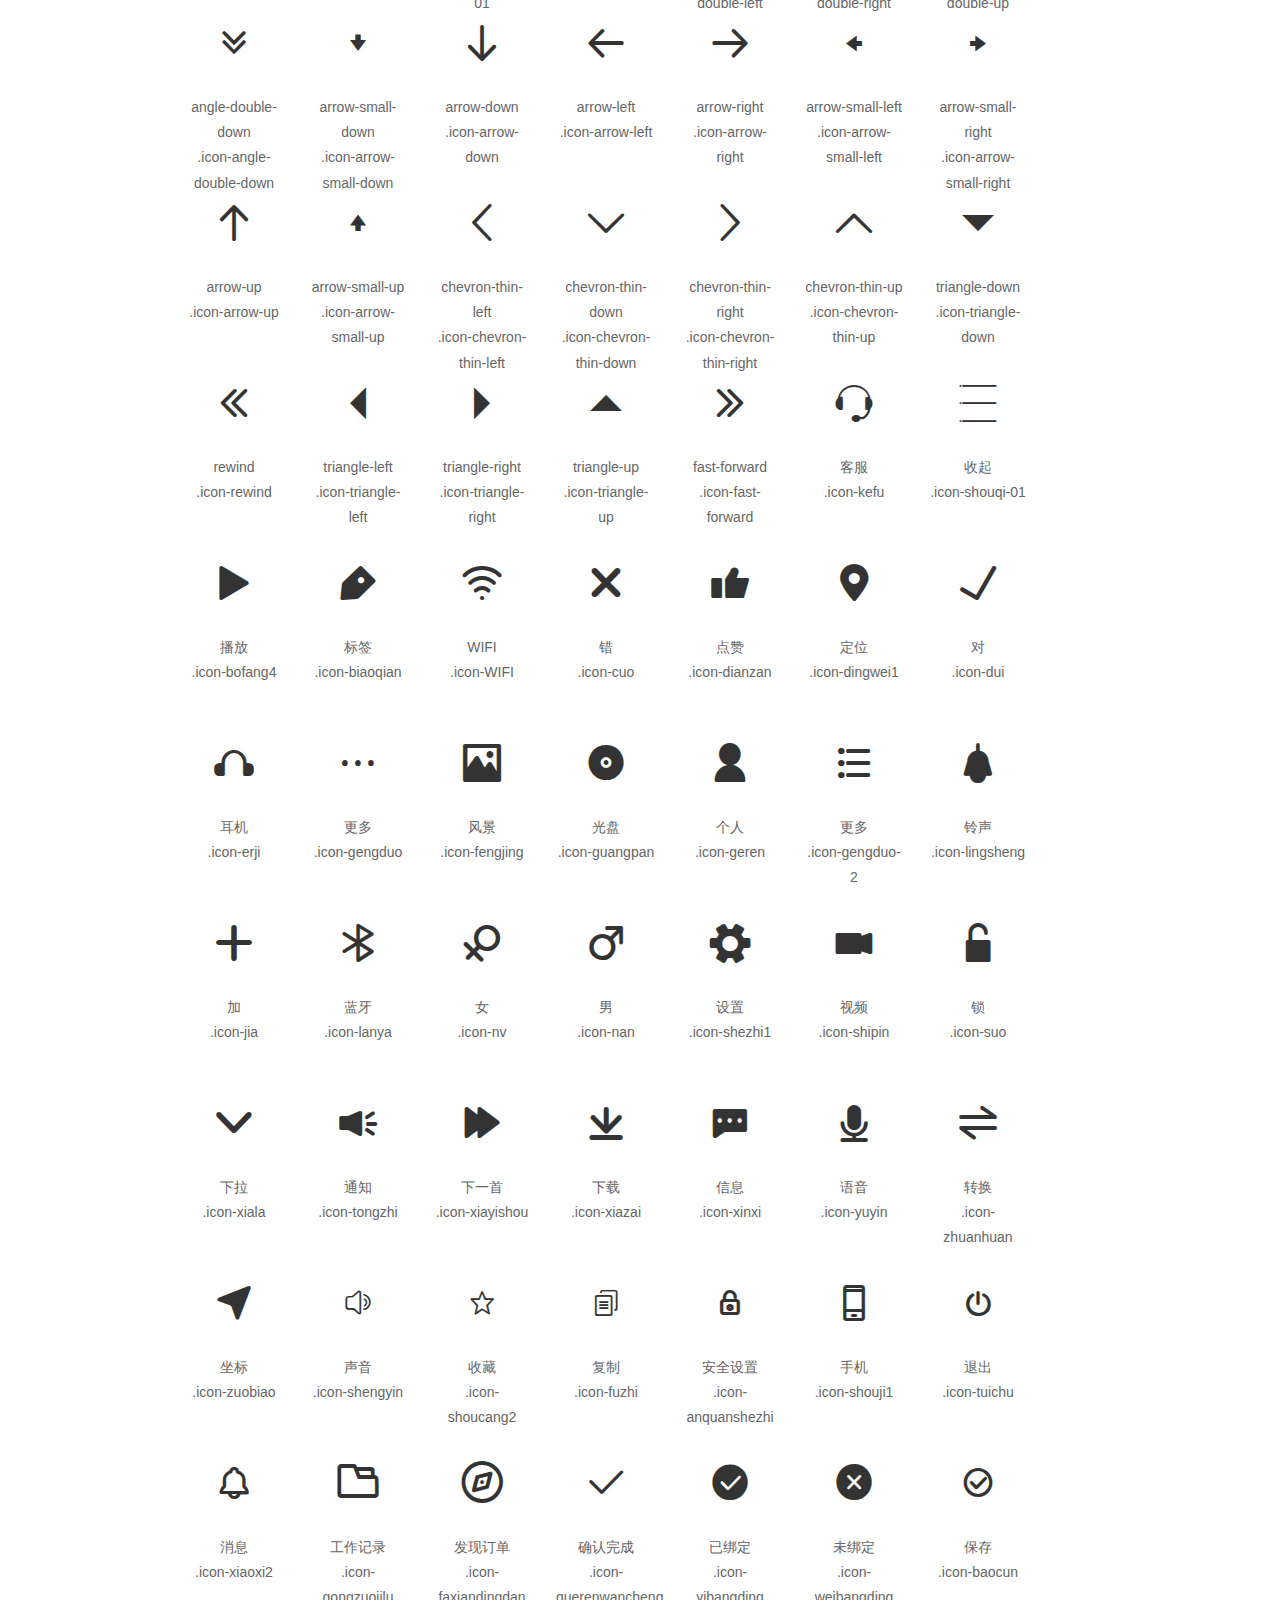
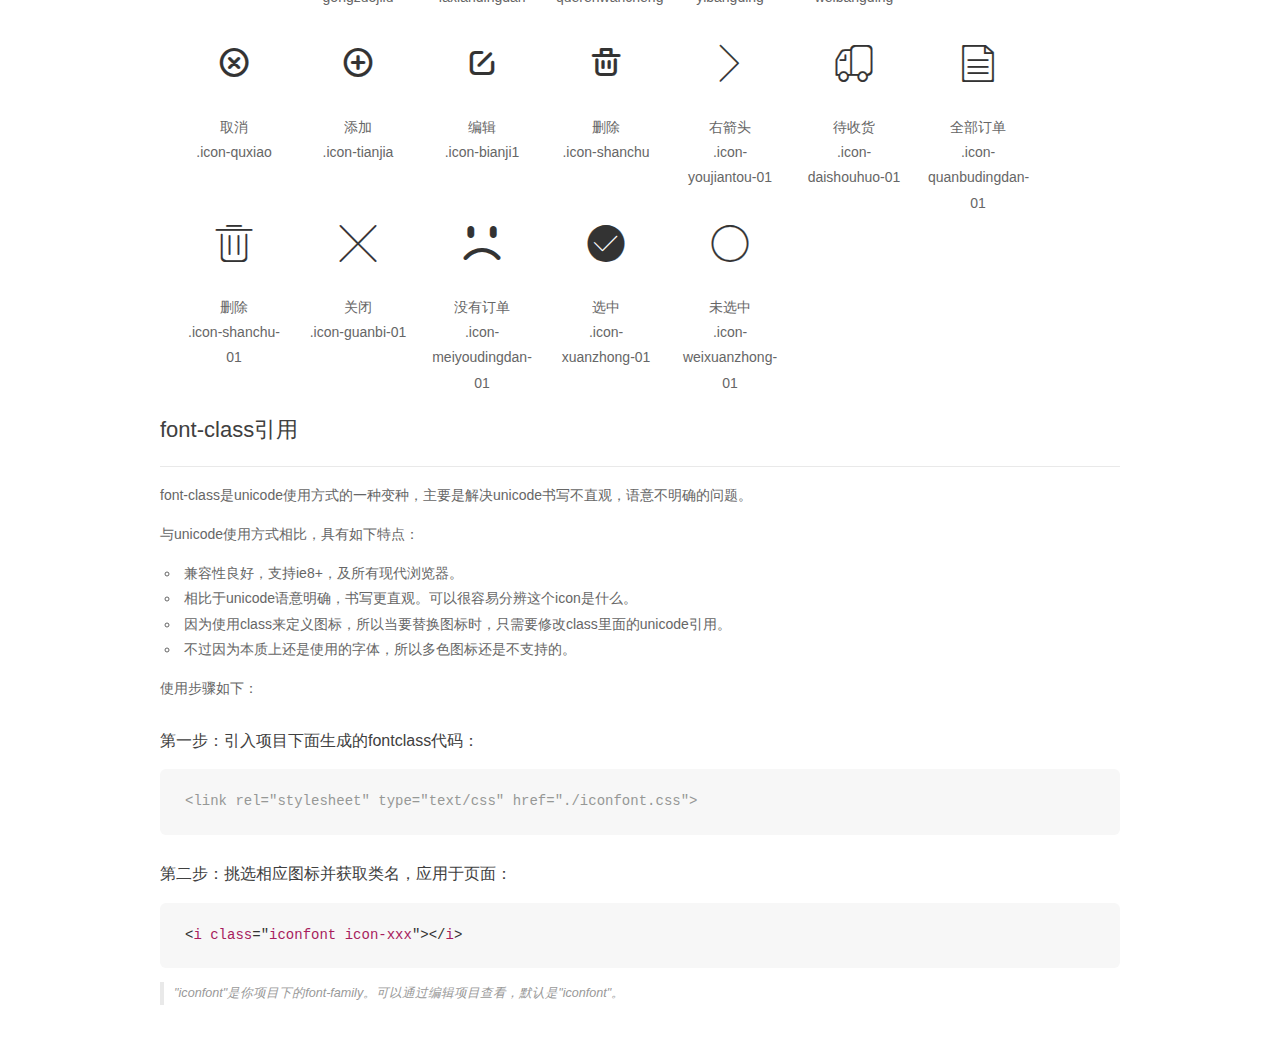
<file: css/fonts1/demo_fontclass.html>
<!DOCTYPE html>
<html>
<head>
    <meta charset="utf-8"/>
    <title>IconFont</title>
    <link rel="stylesheet" href="demo.css">
    <link rel="stylesheet" href="iconfont.css">
</head>
<body>
    <div class="main markdown">
        <h1>IconFont 图标</h1>
        <ul class="icon_lists clear">
                 <li>
                <i class="icon iconfont icon-angle-left"></i>
                    <div class="name">angle-left</div>
                    <div class="fontclass">.icon-angle-left</div>
                </li>
                 <li>
                <i class="icon iconfont icon-angle-right"></i>
                    <div class="name">angle-right</div>
                    <div class="fontclass">.icon-angle-right</div>
                </li>
                <li>
                <i class="icon iconfont icon-angle-up"></i>
                    <div class="name">angle-up</div>
                    <div class="fontclass">.icon-angle-up</div>
                </li>
                <li>
                <i class="icon iconfont icon-angle-down"></i>
                    <div class="name">angle-down</div>
                    <div class="fontclass">.icon-angle-down</div>
                </li>

                <li>
                <i class="icon iconfont icon-fangdajing"></i>
                    <div class="name">放大镜</div>
                    <div class="fontclass">.icon-fangdajing</div>
                </li>
                <li>
                <i class="icon iconfont icon-youhuiquan-01"></i>
                    <div class="name">优惠券</div>
                    <div class="fontclass">.icon-youhuiquan-01</div>
                </li>
                <li>
                <i class="icon iconfont icon-dizhi-01"></i>
                    <div class="name">地址</div>
                    <div class="fontclass">.icon-dizhi-01</div>
                </li>
                <li>
                <i class="icon iconfont icon-riqixuanze"></i>
                    <div class="name">日期选择</div>
                    <div class="fontclass">.icon-riqixuanze</div>
                </li>


                <li>
                <i class="icon iconfont icon-gouwuche"></i>
                    <div class="name">购物车</div>
                    <div class="fontclass">.icon-gouwuche</div>
                </li>

                <li>
                <i class="icon iconfont icon-wode"></i>
                    <div class="name">我的</div>
                    <div class="fontclass">.icon-wode</div>
                </li>

                <li>
                <i class="icon iconfont icon-shouye"></i>
                    <div class="name">首页</div>
                    <div class="fontclass">.icon-shouye</div>
                </li>
                <li>
                <i class="icon iconfont icon-xiaoxi1"></i>
                    <div class="name">消息(1)</div>
                    <div class="fontclass">.icon-xiaoxi1</div>
                </li>

                <li>
                <i class="icon iconfont icon-xiaoxi"></i>
                    <div class="name">消息</div>
                    <div class="fontclass">.icon-xiaoxi</div>
                </li>
                <li>
                <i class="icon iconfont icon-wode-xuanzhong"></i>
                    <div class="name">我的-选中</div>
                    <div class="fontclass">.icon-wode-xuanzhong</div>
                </li>
                <li>
                <i class="icon iconfont icon-gerenxinxi"></i>
                    <div class="name">个人信息</div>
                    <div class="fontclass">.icon-gerenxinxi</div>
                </li>

                <li>
                <i class="icon iconfont icon-wodedingdan"></i>
                    <div class="name">我的订单</div>
                    <div class="fontclass">.icon-wodedingdan</div>
                </li>

                <li>
                <i class="icon iconfont icon-tijiaodingdan"></i>
                    <div class="name">提交订单</div>
                    <div class="fontclass">.icon-tijiaodingdan</div>
                </li>
                <li>
                <i class="icon iconfont icon-youhuiquan-geren-01"></i>
                    <div class="name">优惠券-个人</div>
                    <div class="fontclass">.icon-youhuiquan-geren-01</div>
                </li>
                <li>
                <i class="icon iconfont icon-zhifu-01"></i>
                    <div class="name">支付</div>
                    <div class="fontclass">.icon-zhifu-01</div>
                </li>

                <li>
                <i class="icon iconfont icon-zuojiantou-01"></i>
                    <div class="name">左箭头</div>
                    <div class="fontclass">.icon-zuojiantou-01</div>
                </li>

                <li>
                <i class="icon iconfont icon-gengduo-01"></i>
                    <div class="name">更多</div>
                    <div class="fontclass">.icon-gengduo-01</div>
                </li>
                <li>
                <i class="icon iconfont icon-didian"></i>
                    <div class="name">地点</div>
                    <div class="fontclass">.icon-didian</div>
                </li>

                <li>
                <i class="icon iconfont icon-feiji"></i>
                    <div class="name">飞机</div>
                    <div class="fontclass">.icon-feiji</div>
                </li>
                 <li>
                <i class="icon iconfont icon-shoucang1"></i>
                    <div class="name">收藏</div>
                    <div class="fontclass">.icon-shoucang1</div>
                </li>

                <li>
                <i class="icon iconfont icon-sousuo"></i>
                    <div class="name">搜索</div>
                    <div class="fontclass">.icon-sousuo</div>
                </li>
                <li>
                <i class="icon iconfont icon-gouwuche-xuanzhong"></i>
                    <div class="name">购物车-选中</div>
                    <div class="fontclass">.icon-gouwuche-xuanzhong</div>
                </li>

                 <li>
                <i class="icon iconfont icon-eyeoclose"></i>
                    <div class="name">eyeoclose</div>
                    <div class="fontclass">.icon-eyeoclose</div>
                </li>

                <li>
                <i class="icon iconfont icon-eyeopen"></i>
                    <div class="name">eyeopen</div>
                    <div class="fontclass">.icon-eyeopen</div>
                </li>

                <li>
                <i class="icon iconfont icon-phonenum"></i>
                    <div class="name">phonenum</div>
                    <div class="fontclass">.icon-phonenum</div>
                </li>

                <li>
                <i class="icon iconfont icon-question"></i>
                    <div class="name">question</div>
                    <div class="fontclass">.icon-question</div>
                </li>

                <li>
                <i class="icon iconfont icon-set"></i>
                    <div class="name">set</div>
                    <div class="fontclass">.icon-set</div>
                </li>

                <li>
                <i class="icon iconfont icon-paynumber"></i>
                    <div class="name">paynumber</div>
                    <div class="fontclass">.icon-paynumber</div>
                </li>
                <li>
                <i class="icon iconfont icon-zanting"></i>
                    <div class="name">暂停</div>
                    <div class="fontclass">.icon-zanting</div>
                </li>

                <li>
                <i class="icon iconfont icon-zanting1"></i>
                    <div class="name">暂停</div>
                    <div class="fontclass">.icon-zanting1</div>
                </li>

                <li>
                <i class="icon iconfont icon-zanting2"></i>
                    <div class="name">暂停</div>
                    <div class="fontclass">.icon-zanting2</div>
                </li>

                <li>
                <i class="icon iconfont icon-bofang"></i>
                    <div class="name">播放</div>
                    <div class="fontclass">.icon-bofang</div>
                </li>

                <li>
                <i class="icon iconfont icon-fenxiang"></i>
                    <div class="name">分享</div>
                    <div class="fontclass">.icon-fenxiang</div>
                </li>

                <li>
                <i class="icon iconfont icon-fenxiang1"></i>
                    <div class="name">分享</div>
                    <div class="fontclass">.icon-fenxiang1</div>
                </li>

                <li>
                <i class="icon iconfont icon-play"></i>
                    <div class="name">播放</div>
                    <div class="fontclass">.icon-play</div>
                </li>

                <li>
                <i class="icon iconfont icon-share6"></i>
                    <div class="name">分享</div>
                    <div class="fontclass">.icon-share6</div>
                </li>

                <li>
                <i class="icon iconfont icon-bofang1"></i>
                    <div class="name">播放</div>
                    <div class="fontclass">.icon-bofang1</div>
                </li>

                <li>
                <i class="icon iconfont icon-ttpodicon"></i>
                    <div class="name">下一曲</div>
                    <div class="fontclass">.icon-ttpodicon</div>
                </li>

                <li>
                <i class="icon iconfont icon-ttpodicon1"></i>
                    <div class="name">上一曲</div>
                    <div class="fontclass">.icon-ttpodicon1</div>
                </li>

                <li>
                <i class="icon iconfont icon-ttpodicon2"></i>
                    <div class="name">上一曲</div>
                    <div class="fontclass">.icon-ttpodicon2</div>
                </li>

                <li>
                <i class="icon iconfont icon-ttpodicon3"></i>
                    <div class="name">下一曲</div>
                    <div class="fontclass">.icon-ttpodicon3</div>
                </li>

                <li>
                <i class="icon iconfont icon-fenxiang11"></i>
                    <div class="name">分享</div>
                    <div class="fontclass">.icon-fenxiang11</div>
                </li>

                <li>
                <i class="icon iconfont icon-fenxiang2"></i>
                    <div class="name">分享</div>
                    <div class="fontclass">.icon-fenxiang2</div>
                </li>

                <li>
                <i class="icon iconfont icon-play1"></i>
                    <div class="name">播放</div>
                    <div class="fontclass">.icon-play1</div>
                </li>

                <li>
                <i class="icon iconfont icon-zanting3"></i>
                    <div class="name">暂停 1</div>
                    <div class="fontclass">.icon-zanting3</div>
                </li>

                <li>
                <i class="icon iconfont icon-bofang2"></i>
                    <div class="name">播放</div>
                    <div class="fontclass">.icon-bofang2</div>
                </li>

                <li>
                <i class="icon iconfont icon-fenxiang3"></i>
                    <div class="name">分享</div>
                    <div class="fontclass">.icon-fenxiang3</div>
                </li>

                <li>
                <i class="icon iconfont icon-infenicon18"></i>
                    <div class="name">分享</div>
                    <div class="fontclass">.icon-infenicon18</div>
                </li>

                <li>
                <i class="icon iconfont icon-pause-outline"></i>
                    <div class="name">暂停</div>
                    <div class="fontclass">.icon-pause-outline</div>
                </li>

                <li>
                <i class="icon iconfont icon-fenxiang4"></i>
                    <div class="name">分享</div>
                    <div class="fontclass">.icon-fenxiang4</div>
                </li>

                <li>
                <i class="icon iconfont icon-shangyiqu"></i>
                    <div class="name">上一曲</div>
                    <div class="fontclass">.icon-shangyiqu</div>
                </li>

                <li>
                <i class="icon iconfont icon-xiayiqu"></i>
                    <div class="name">下一曲</div>
                    <div class="fontclass">.icon-xiayiqu</div>
                </li>

                <li>
                <i class="icon iconfont icon-zanting4"></i>
                    <div class="name">暂停</div>
                    <div class="fontclass">.icon-zanting4</div>
                </li>

                <li>
                <i class="icon iconfont icon-fenxiang5"></i>
                    <div class="name">分享</div>
                    <div class="fontclass">.icon-fenxiang5</div>
                </li>

                <li>
                <i class="icon iconfont icon-bofang3"></i>
                    <div class="name">播放</div>
                    <div class="fontclass">.icon-bofang3</div>
                </li>

                <li>
                <i class="icon iconfont icon-fenxiang6"></i>
                    <div class="name">分享</div>
                    <div class="fontclass">.icon-fenxiang6</div>
                </li>

                <li>
                <i class="icon iconfont icon-share"></i>
                    <div class="name">分享</div>
                    <div class="fontclass">.icon-share</div>
                </li>

                <li>
                <i class="icon iconfont icon-iconfontcolor96"></i>
                    <div class="name">暂停</div>
                    <div class="fontclass">.icon-iconfontcolor96</div>
                </li>

                <li>
                <i class="icon iconfont icon-bofangqixiayiqu"></i>
                    <div class="name">播放器-下一曲</div>
                    <div class="fontclass">.icon-bofangqixiayiqu</div>
                </li>

                <li>
                <i class="icon iconfont icon-suopingxiayiqu"></i>
                    <div class="name">锁屏-下一曲</div>
                    <div class="fontclass">.icon-suopingxiayiqu</div>
                </li>

                <li>
                <i class="icon iconfont icon-suopingshangyiqu"></i>
                    <div class="name">锁屏-上一曲</div>
                    <div class="fontclass">.icon-suopingshangyiqu</div>
                </li>

                <li>
                <i class="icon iconfont icon-zhutixiayiqu"></i>
                    <div class="name">主题-下一曲</div>
                    <div class="fontclass">.icon-zhutixiayiqu</div>
                </li>

                <li>
                <i class="icon iconfont icon-tianbiao"></i>
                    <div class="name">天标</div>
                    <div class="fontclass">.icon-tianbiao</div>
                </li>

                <li>
                <i class="icon iconfont icon-tian"></i>
                    <div class="name">天</div>
                    <div class="fontclass">.icon-tian</div>
                </li>

                <li>
                <i class="icon iconfont icon-tianmao"></i>
                    <div class="name">天猫</div>
                    <div class="fontclass">.icon-tianmao</div>
                </li>

                <li>
                <i class="icon iconfont icon-tianmao1"></i>
                    <div class="name">天猫</div>
                    <div class="fontclass">.icon-tianmao1</div>
                </li>

                <li>
                <i class="icon iconfont icon-xiayiqu1"></i>
                    <div class="name">下一曲</div>
                    <div class="fontclass">.icon-xiayiqu1</div>
                </li>

                <li>
                <i class="icon iconfont icon-suijibofang"></i>
                    <div class="name">随机播放</div>
                    <div class="fontclass">.icon-suijibofang</div>
                </li>

                <li>
                <i class="icon iconfont icon-weibiaoti102"></i>
                    <div class="name">开始暂停</div>
                    <div class="fontclass">.icon-weibiaoti102</div>
                </li>

                <li>
                <i class="icon iconfont icon-icon1"></i>
                    <div class="name">上一曲</div>
                    <div class="fontclass">.icon-icon1</div>
                </li>

                <li>
                <i class="icon iconfont icon-icon2"></i>
                    <div class="name">下一曲</div>
                    <div class="fontclass">.icon-icon2</div>
                </li>

                <li>
                <i class="icon iconfont icon-tianmao2"></i>
                    <div class="name">天猫</div>
                    <div class="fontclass">.icon-tianmao2</div>
                </li>

                <li>
                <i class="icon iconfont icon-05"></i>
                    <div class="name">05</div>
                    <div class="fontclass">.icon-05</div>
                </li>

                <li>
                <i class="icon iconfont icon-07"></i>
                    <div class="name">07</div>
                    <div class="fontclass">.icon-07</div>
                </li>

                <li>
                <i class="icon iconfont icon-10"></i>
                    <div class="name">10</div>
                    <div class="fontclass">.icon-10</div>
                </li>

                <li>
                <i class="icon iconfont icon-24"></i>
                    <div class="name">24</div>
                    <div class="fontclass">.icon-24</div>
                </li>

                <li>
                <i class="icon iconfont icon-25"></i>
                    <div class="name">25</div>
                    <div class="fontclass">.icon-25</div>
                </li>

                <li>
                <i class="icon iconfont icon-26"></i>
                    <div class="name">26</div>
                    <div class="fontclass">.icon-26</div>
                </li>

                <li>
                <i class="icon iconfont icon-27"></i>
                    <div class="name">27</div>
                    <div class="fontclass">.icon-27</div>
                </li>

                <li>
                <i class="icon iconfont icon-28"></i>
                    <div class="name">28</div>
                    <div class="fontclass">.icon-28</div>
                </li>

                <li>
                <i class="icon iconfont icon-29"></i>
                    <div class="name">29</div>
                    <div class="fontclass">.icon-29</div>
                </li>

                <li>
                <i class="icon iconfont icon-31"></i>
                    <div class="name">31</div>
                    <div class="fontclass">.icon-31</div>
                </li>

                <li>
                <i class="icon iconfont icon-38"></i>
                    <div class="name">38</div>
                    <div class="fontclass">.icon-38</div>
                </li>

                <li>
                <i class="icon iconfont icon-crm17"></i>
                    <div class="name">暂停</div>
                    <div class="fontclass">.icon-crm17</div>
                </li>

                <li>
                <i class="icon iconfont icon-39"></i>
                    <div class="name">39</div>
                    <div class="fontclass">.icon-39</div>
                </li>

                <li>
                <i class="icon iconfont icon-zanting5"></i>
                    <div class="name">暂停</div>
                    <div class="fontclass">.icon-zanting5</div>
                </li>

                <li>
                <i class="icon iconfont icon-zantinghuodong"></i>
                    <div class="name">暂停活动</div>
                    <div class="fontclass">.icon-zantinghuodong</div>
                </li>

                <li>
                <i class="icon iconfont icon-7tian"></i>
                    <div class="name">7天</div>
                    <div class="fontclass">.icon-7tian</div>
                </li>

                <li>
                <i class="icon iconfont icon-7tian1"></i>
                    <div class="name">7天</div>
                    <div class="fontclass">.icon-7tian1</div>
                </li>

                <li>
                <i class="icon iconfont icon-42"></i>
                    <div class="name">42</div>
                    <div class="fontclass">.icon-42</div>
                </li>

                <li>
                <i class="icon iconfont icon-zanting6"></i>
                    <div class="name">暂停</div>
                    <div class="fontclass">.icon-zanting6</div>
                </li>

                <li>
                <i class="icon iconfont icon-tianmao3"></i>
                    <div class="name">天猫</div>
                    <div class="fontclass">.icon-tianmao3</div>
                </li>

                <li>
                <i class="icon iconfont icon-50"></i>
                    <div class="name">50</div>
                    <div class="fontclass">.icon-50</div>
                </li>

                <li>
                <i class="icon iconfont icon-shangyiqu-copy"></i>
                    <div class="name">上一曲</div>
                    <div class="fontclass">.icon-shangyiqu-copy</div>
                </li>

                <li>
                <i class="icon iconfont icon-user"></i>
                    <div class="name">我</div>
                    <div class="fontclass">.icon-user</div>
                </li>

                <li>
                <i class="icon iconfont icon-default-avatar"></i>
                    <div class="name">默认头像</div>
                    <div class="fontclass">.icon-default-avatar</div>
                </li>

                <li>
                <i class="icon iconfont icon-zanting7"></i>
                    <div class="name">暂停</div>
                    <div class="fontclass">.icon-zanting7</div>
                </li>

                <li>
                <i class="icon iconfont icon-shangyiqu-copy1"></i>
                    <div class="name">上一曲</div>
                    <div class="fontclass">.icon-shangyiqu-copy1</div>
                </li>

                <li>
                <i class="icon iconfont icon-suiji2"></i>
                    <div class="name">随机播放</div>
                    <div class="fontclass">.icon-suiji2</div>
                </li>

                <li>
                <i class="icon iconfont icon-address"></i>
                    <div class="name">address</div>
                    <div class="fontclass">.icon-address</div>
                </li>

                <li>
                <i class="icon iconfont icon-eyeoclose"></i>
                    <div class="name">eyeoclose</div>
                    <div class="fontclass">.icon-eyeoclose</div>
                </li>

                <li>
                <i class="icon iconfont icon-eyeopen"></i>
                    <div class="name">eyeopen</div>
                    <div class="fontclass">.icon-eyeopen</div>
                </li>

                <li>
                <i class="icon iconfont icon-phonenum"></i>
                    <div class="name">phonenum</div>
                    <div class="fontclass">.icon-phonenum</div>
                </li>

                <li>
                <i class="icon iconfont icon-question"></i>
                    <div class="name">question</div>
                    <div class="fontclass">.icon-question</div>
                </li>

                <li>
                <i class="icon iconfont icon-set"></i>
                    <div class="name">set</div>
                    <div class="fontclass">.icon-set</div>
                </li>

                <li>
                <i class="icon iconfont icon-paynumber"></i>
                    <div class="name">paynumber</div>
                    <div class="fontclass">.icon-paynumber</div>
                </li>

                <li>
                <i class="icon iconfont icon-yinlezanting"></i>
                    <div class="name">音乐_暂停</div>
                    <div class="fontclass">.icon-yinlezanting</div>
                </li>

                <li>
                <i class="icon iconfont icon-tushujiemianxiayiqu40"></i>
                    <div class="name">下一曲40</div>
                    <div class="fontclass">.icon-tushujiemianxiayiqu40</div>
                </li>

                <li>
                <i class="icon iconfont icon-suijibofang1"></i>
                    <div class="name">随机播放</div>
                    <div class="fontclass">.icon-suijibofang1</div>
                </li>

                <li>
                <i class="icon iconfont icon-suijibofang2"></i>
                    <div class="name">随机播放</div>
                    <div class="fontclass">.icon-suijibofang2</div>
                </li>

                <li>
                <i class="icon iconfont icon-suijibofang3"></i>
                    <div class="name">随机播放</div>
                    <div class="fontclass">.icon-suijibofang3</div>
                </li>

                <li>
                <i class="icon iconfont icon-icon78"></i>
                    <div class="name">随机播放</div>
                    <div class="fontclass">.icon-icon78</div>
                </li>

                <li>
                <i class="icon iconfont icon-icon129"></i>
                    <div class="name">上一曲</div>
                    <div class="fontclass">.icon-icon129</div>
                </li>

                <li>
                <i class="icon iconfont icon-icon226"></i>
                    <div class="name">下一曲</div>
                    <div class="fontclass">.icon-icon226</div>
                </li>



                <li>
                <i class="icon iconfont icon-tongjitu111"></i>
                    <div class="name">统计图阴</div>
                    <div class="fontclass">.icon-tongjitu111</div>
                </li>

                <li>
                <i class="icon iconfont icon-yonghu"></i>
                    <div class="name">用户</div>
                    <div class="fontclass">.icon-yonghu</div>
                </li>

                <li>
                <i class="icon iconfont icon-gongzuo"></i>
                    <div class="name">工作</div>
                    <div class="fontclass">.icon-gongzuo</div>
                </li>

                <li>
                <i class="icon iconfont icon-zixun"></i>
                    <div class="name">资讯</div>
                    <div class="fontclass">.icon-zixun</div>
                </li>

                <li>
                <i class="icon iconfont icon-zixuntianchong"></i>
                    <div class="name">资讯_填充</div>
                    <div class="fontclass">.icon-zixuntianchong</div>
                </li>

                <li>
                <i class="icon iconfont icon-dingwei"></i>
                    <div class="name">定位</div>
                    <div class="fontclass">.icon-dingwei</div>
                </li>

                <li>
                <i class="icon iconfont icon-next"></i>
                    <div class="name">下一曲</div>
                    <div class="fontclass">.icon-next</div>
                </li>

                <li>
                <i class="icon iconfont icon-shangyiqu1"></i>
                    <div class="name">上一曲</div>
                    <div class="fontclass">.icon-shangyiqu1</div>
                </li>

                <li>
                <i class="icon iconfont icon-xiayiqu2"></i>
                    <div class="name">下一曲</div>
                    <div class="fontclass">.icon-xiayiqu2</div>
                </li>

                <li>
                <i class="icon iconfont icon-tianmao4"></i>
                    <div class="name">天猫</div>
                    <div class="fontclass">.icon-tianmao4</div>
                </li>



                <li>
                <i class="icon iconfont icon-dazhongdianping"></i>
                    <div class="name">大众点评</div>
                    <div class="fontclass">.icon-dazhongdianping</div>
                </li>

                <li>
                <i class="icon iconfont icon-douban"></i>
                    <div class="name">豆瓣</div>
                    <div class="fontclass">.icon-douban</div>
                </li>

                <li>
                <i class="icon iconfont icon-taobao"></i>
                    <div class="name">淘宝</div>
                    <div class="fontclass">.icon-taobao</div>
                </li>

                <li>
                <i class="icon iconfont icon-tengxunweibo"></i>
                    <div class="name">腾讯微博</div>
                    <div class="fontclass">.icon-tengxunweibo</div>
                </li>

                <li>
                <i class="icon iconfont icon-renren"></i>
                    <div class="name">人人</div>
                    <div class="fontclass">.icon-renren</div>
                </li>

                <li>
                <i class="icon iconfont icon-youxiang"></i>
                    <div class="name">邮箱</div>
                    <div class="fontclass">.icon-youxiang</div>
                </li>

                <li>
                <i class="icon iconfont icon-weixin"></i>
                    <div class="name">微信</div>
                    <div class="fontclass">.icon-weixin</div>
                </li>

                <li>
                <i class="icon iconfont icon-zhifubao"></i>
                    <div class="name">支付宝</div>
                    <div class="fontclass">.icon-zhifubao</div>
                </li>

                <li>
                <i class="icon iconfont icon-yinxiangbiji"></i>
                    <div class="name">印象笔记</div>
                    <div class="fontclass">.icon-yinxiangbiji</div>
                </li>

                <li>
                <i class="icon iconfont icon-Facebook"></i>
                    <div class="name">Facebook</div>
                    <div class="fontclass">.icon-Facebook</div>
                </li>

                <li>
                <i class="icon iconfont icon-dribbble"></i>
                    <div class="name">dribbble</div>
                    <div class="fontclass">.icon-dribbble</div>
                </li>

                <li>
                <i class="icon iconfont icon-linkedin"></i>
                    <div class="name">linkedin</div>
                    <div class="fontclass">.icon-linkedin</div>
                </li>

                <li>
                <i class="icon iconfont icon-Instagram"></i>
                    <div class="name">Instagram</div>
                    <div class="fontclass">.icon-Instagram</div>
                </li>

                <li>
                <i class="icon iconfont icon-pinterest"></i>
                    <div class="name">pinterest</div>
                    <div class="fontclass">.icon-pinterest</div>
                </li>

                <li>
                <i class="icon iconfont icon-qqkongjian"></i>
                    <div class="name">qq空间</div>
                    <div class="fontclass">.icon-qqkongjian</div>
                </li>

                <li>
                <i class="icon iconfont icon-reddit"></i>
                    <div class="name">reddit</div>
                    <div class="fontclass">.icon-reddit</div>
                </li>

                <li>
                <i class="icon iconfont icon-tumblr"></i>
                    <div class="name">tumblr</div>
                    <div class="fontclass">.icon-tumblr</div>
                </li>

                <li>
                <i class="icon iconfont icon-zhihu"></i>
                    <div class="name">知乎</div>
                    <div class="fontclass">.icon-zhihu</div>
                </li>

                <li>
                <i class="icon iconfont icon-youku"></i>
                    <div class="name">优酷</div>
                    <div class="fontclass">.icon-youku</div>
                </li>

                <li>
                <i class="icon iconfont icon-twitter"></i>
                    <div class="name">twitter</div>
                    <div class="fontclass">.icon-twitter</div>
                </li>

                <li>
                <i class="icon iconfont icon-quora"></i>
                    <div class="name">quora</div>
                    <div class="fontclass">.icon-quora</div>
                </li>

                <li>
                <i class="icon iconfont icon-path"></i>
                    <div class="name">path</div>
                    <div class="fontclass">.icon-path</div>
                </li>

                <li>
                <i class="icon iconfont icon-youdaoyunbiji"></i>
                    <div class="name">有道云笔记</div>
                    <div class="fontclass">.icon-youdaoyunbiji</div>
                </li>

                <li>
                <i class="icon iconfont icon-snapchat"></i>
                    <div class="name">snapchat</div>
                    <div class="fontclass">.icon-snapchat</div>
                </li>

                <li>
                <i class="icon iconfont icon-line"></i>
                    <div class="name">line</div>
                    <div class="fontclass">.icon-line</div>
                </li>

                <li>
                <i class="icon iconfont icon-xinlangweibo"></i>
                    <div class="name">新浪微博</div>
                    <div class="fontclass">.icon-xinlangweibo</div>
                </li>

                <li>
                <i class="icon iconfont icon-qq"></i>
                    <div class="name">qq</div>
                    <div class="fontclass">.icon-qq</div>
                </li>

                <li>
                <i class="icon iconfont icon-whatsapp"></i>
                    <div class="name">whatsapp</div>
                    <div class="fontclass">.icon-whatsapp</div>
                </li>

                <li>
                <i class="icon iconfont icon-xinlangweibo11"></i>
                    <div class="name">分类</div>
                    <div class="fontclass">.icon-fenlei</div>
                </li>

                <li>
                <i class="icon iconfont icon-fenlei-xuanzhong"></i>
                    <div class="name">分类-选中</div>
                    <div class="fontclass">.icon-fenlei-xuanzhong</div>
                </li>

                <li>
                <i class="icon iconfont icon-pengyouquan"></i>
                    <div class="name">朋友圈</div>
                    <div class="fontclass">.icon-pengyouquan</div>
                </li>

                <li>
                <i class="icon iconfont icon-QQ"></i>
                    <div class="name">向上</div>
                    <div class="fontclass">.icon-xiangshang</div>
                </li>

                <li>
                <i class="icon iconfont icon-xiangxia"></i>
                    <div class="name">向下</div>
                    <div class="fontclass">.icon-xiangxia</div>
                </li>

                <li>
                <i class="icon iconfont icon-shizhong1"></i>
                    <div class="name">时钟1</div>
                    <div class="fontclass">.icon-shizhong1</div>
                </li>

                <li>
                <i class="icon iconfont icon-xiangzuo"></i>
                    <div class="name">向左</div>
                    <div class="fontclass">.icon-xiangzuo</div>
                </li>

                <li>
                <i class="icon iconfont icon-01"></i>
                    <div class="name">太和殿</div>
                    <div class="fontclass">.icon-01</div>
                </li>

                <li>
                <i class="icon iconfont icon-02"></i>
                    <div class="name">长城</div>
                    <div class="fontclass">.icon-02</div>
                </li>

                <li>
                <i class="icon iconfont icon-03"></i>
                    <div class="name">明十三陵</div>
                    <div class="fontclass">.icon-03</div>
                </li>

                <li>
                <i class="icon iconfont icon-051"></i>
                    <div class="name">中央电视台总部大楼</div>
                    <div class="fontclass">.icon-051</div>
                </li>

                <li>
                <i class="icon iconfont icon-06"></i>
                    <div class="name">天坛</div>
                    <div class="fontclass">.icon-06</div>
                </li>

                <li>
                <i class="icon iconfont icon-071"></i>
                    <div class="name">埃菲尔铁塔-法</div>
                    <div class="fontclass">.icon-071</div>
                </li>

                <li>
                <i class="icon iconfont icon-random"></i>
                    <div class="name">随机播放</div>
                    <div class="fontclass">.icon-random</div>
                </li>

                <li>
                <i class="icon iconfont icon-08"></i>
                    <div class="name">悉尼歌剧院-澳</div>
                    <div class="fontclass">.icon-08</div>
                </li>

                <li>
                <i class="icon iconfont icon-09"></i>
                    <div class="name">自由女神-美</div>
                    <div class="fontclass">.icon-09</div>
                </li>

                <li>
                <i class="icon iconfont icon-101"></i>
                    <div class="name">白宫-美</div>
                    <div class="fontclass">.icon-101</div>
                </li>

                <li>
                <i class="icon iconfont icon-11"></i>
                    <div class="name">帝国大厦-美</div>
                    <div class="fontclass">.icon-11</div>
                </li>

                <li>
                <i class="icon iconfont icon-12"></i>
                    <div class="name">比萨斜塔-意</div>
                    <div class="fontclass">.icon-12</div>
                </li>

                <li>
                <i class="icon iconfont icon-14"></i>
                    <div class="name">东京塔-日</div>
                    <div class="fontclass">.icon-14</div>
                </li>

                <li>
                <i class="icon iconfont icon-17"></i>
                    <div class="name">埃及金字塔</div>
                    <div class="fontclass">.icon-17</div>
                </li>

                <li>
                <i class="icon iconfont icon-18"></i>
                    <div class="name">罗马斗兽场</div>
                    <div class="fontclass">.icon-18</div>
                </li>

                <li>
                <i class="icon iconfont icon-20"></i>
                    <div class="name">复活节岛石像</div>
                    <div class="fontclass">.icon-20</div>
                </li>

                <li>
                <i class="icon iconfont icon-21"></i>
                    <div class="name">里约热内卢基督像-巴西</div>
                    <div class="fontclass">.icon-21</div>
                </li>

                <li>
                <i class="icon iconfont icon-twitter1"></i>
                    <div class="name">icon_twitter</div>
                    <div class="fontclass">.icon-twitter1</div>
                </li>

                <li>
                <i class="icon iconfont icon-facebook"></i>
                    <div class="name">icon_facebook</div>
                    <div class="fontclass">.icon-facebook</div>
                </li>

                <li>
                <i class="icon iconfont icon-weixin1"></i>
                    <div class="name">微信</div>
                    <div class="fontclass">.icon-weixin1</div>
                </li>

                <li>
                <i class="icon iconfont icon-Yahoo"></i>
                    <div class="name">icon_Yahoo</div>
                    <div class="fontclass">.icon-Yahoo</div>
                </li>

                <li>
                <i class="icon iconfont icon-Skye"></i>
                    <div class="name">icon_Skye</div>
                    <div class="fontclass">.icon-Skye</div>
                </li>

                <li>
                <i class="icon iconfont icon-Google"></i>
                    <div class="name">icon_Google</div>
                    <div class="fontclass">.icon-Google</div>
                </li>

                <li>
                <i class="icon iconfont icon-anzhuo"></i>
                    <div class="name">icon_anzhuo</div>
                    <div class="fontclass">.icon-anzhuo</div>
                </li>

                <li>
                <i class="icon iconfont icon-yamaxun"></i>
                    <div class="name">icon_yamaxun</div>
                    <div class="fontclass">.icon-yamaxun</div>
                </li>

                <li>
                <i class="icon iconfont icon-linkedin1"></i>
                    <div class="name">icon_linkedin</div>
                    <div class="fontclass">.icon-linkedin1</div>
                </li>

                <li>
                <i class="icon iconfont icon-weixinpengyouquan"></i>
                    <div class="name">微信朋友圈</div>
                    <div class="fontclass">.icon-weixinpengyouquan</div>
                </li>

                <li>
                <i class="icon iconfont icon-YouTube"></i>
                    <div class="name">icon_YouTube</div>
                    <div class="fontclass">.icon-YouTube</div>
                </li>

                <li>
                <i class="icon iconfont icon-qq1"></i>
                    <div class="name">qq</div>
                    <div class="fontclass">.icon-qq1</div>
                </li>

                <li>
                <i class="icon iconfont icon-xinlang"></i>
                    <div class="name">新浪</div>
                    <div class="fontclass">.icon-xinlang</div>
                </li>

                <li>
                <i class="icon iconfont icon-facebook1"></i>
                    <div class="name">facebook</div>
                    <div class="fontclass">.icon-facebook1</div>
                </li>

                <li>
                <i class="icon iconfont icon-Qzone"></i>
                    <div class="name">icon_Qzone</div>
                    <div class="fontclass">.icon-Qzone</div>
                </li>

                <li>
                <i class="icon iconfont icon-QQ"></i>
                    <div class="name">icon_QQ</div>
                    <div class="fontclass">.icon-QQ</div>
                </li>

                <li>
                <i class="icon iconfont icon-xinlang1"></i>
                    <div class="name">icon_xinlang</div>
                    <div class="fontclass">.icon-xinlang1</div>
                </li>

                <li>
                <i class="icon iconfont icon-QQ_weibo"></i>
                    <div class="name">icon_tenxun_weibo</div>
                    <div class="fontclass">.icon-QQ_weibo</div>
                </li>

                <li>
                <i class="icon iconfont icon-zhifubao1"></i>
                    <div class="name">icon_zhifubao</div>
                    <div class="fontclass">.icon-zhifubao1</div>
                </li>

                <li>
                <i class="icon iconfont icon-taobao1"></i>
                    <div class="name">icon_taobao</div>
                    <div class="fontclass">.icon-taobao1</div>
                </li>

                <li>
                <i class="icon iconfont icon-weichat"></i>
                    <div class="name">icon_weichat</div>
                    <div class="fontclass">.icon-weichat</div>
                </li>

                <li>
                <i class="icon iconfont icon-douban1"></i>
                    <div class="name">icon_douban</div>
                    <div class="fontclass">.icon-douban1</div>
                </li>

                <li>
                <i class="icon iconfont icon-renren1"></i>
                    <div class="name">icon_renren</div>
                    <div class="fontclass">.icon-renren1</div>
                </li>

                <li>
                <i class="icon iconfont icon-email"></i>
                    <div class="name">icon_email</div>
                    <div class="fontclass">.icon-email</div>
                </li>

                <li>
                <i class="icon iconfont icon-youku1"></i>
                    <div class="name">icon_youku</div>
                    <div class="fontclass">.icon-youku1</div>
                </li>

                <li>
                <i class="icon iconfont icon-twitter2"></i>
                    <div class="name">twitter</div>
                    <div class="fontclass">.icon-twitter2</div>
                </li>

                <li>
                <i class="icon iconfont icon-pingguo"></i>
                    <div class="name">苹果</div>
                    <div class="fontclass">.icon-pingguo</div>
                </li>

                <li>
                <i class="icon iconfont icon-shoucang"></i>
                    <div class="name">收藏</div>
                    <div class="fontclass">.icon-shoucang</div>
                </li>

                <li>
                <i class="icon iconfont icon-qiaquan"></i>
                    <div class="name">卡券</div>
                    <div class="fontclass">.icon-qiaquan</div>
                </li>

                <li>
                <i class="icon iconfont icon-wenjian"></i>
                    <div class="name">文件</div>
                    <div class="fontclass">.icon-wenjian</div>
                </li>

                <li>
                <i class="icon iconfont icon-bianji"></i>
                    <div class="name">编辑</div>
                    <div class="fontclass">.icon-bianji</div>
                </li>

                <li>
                <i class="icon iconfont icon-shezhi"></i>
                    <div class="name">设置</div>
                    <div class="fontclass">.icon-shezhi</div>
                </li>



                <li>
                <i class="icon iconfont icon-dianhua"></i>
                    <div class="name">电话</div>
                    <div class="fontclass">.icon-dianhua</div>
                </li>

                <li>
                <i class="icon iconfont icon-lajitong"></i>
                    <div class="name">垃圾桶</div>
                    <div class="fontclass">.icon-lajitong</div>
                </li>

                <li>
                <i class="icon iconfont icon-shouji"></i>
                    <div class="name">手机</div>
                    <div class="fontclass">.icon-shouji</div>
                </li>

                <li>
                <i class="icon iconfont icon-qianbao"></i>
                    <div class="name">钱包</div>
                    <div class="fontclass">.icon-qianbao</div>
                </li>

                <li>
                <i class="icon iconfont icon-youxiang1"></i>
                    <div class="name">邮箱</div>
                    <div class="fontclass">.icon-youxiang1</div>
                </li>

                <li>
                <i class="icon iconfont icon-yuechi"></i>
                    <div class="name">钥匙</div>
                    <div class="fontclass">.icon-yuechi</div>
                </li>

                <li>
                <i class="icon iconfont icon-xuewei"></i>
                    <div class="name">学位</div>
                    <div class="fontclass">.icon-xuewei</div>
                </li>

                <li>
                <i class="icon iconfont icon-pingfen"></i>
                    <div class="name">评分</div>
                    <div class="fontclass">.icon-pingfen</div>
                </li>

                <li>
                <i class="icon iconfont icon-naozhong"></i>
                    <div class="name">闹钟</div>
                    <div class="fontclass">.icon-naozhong</div>
                </li>

                <li>
                <i class="icon iconfont icon-jianpan"></i>
                    <div class="name">键盘</div>
                    <div class="fontclass">.icon-jianpan</div>
                </li>

                <li>
                <i class="icon iconfont icon-baidu"></i>
                    <div class="name">百度</div>
                    <div class="fontclass">.icon-baidu</div>
                </li>

                <li>
                <i class="icon iconfont icon-baidu2"></i>
                    <div class="name">百度2</div>
                    <div class="fontclass">.icon-baidu2</div>
                </li>

                <li>
                <i class="icon iconfont icon-QQ1"></i>
                    <div class="name">QQ</div>
                    <div class="fontclass">.icon-QQ1</div>
                </li>

                <li>
                <i class="icon iconfont icon-baidu1"></i>
                    <div class="name">百度1</div>
                    <div class="fontclass">.icon-baidu1</div>
                </li>

                <li>
                <i class="icon iconfont icon-QQ2"></i>
                    <div class="name">QQ2</div>
                    <div class="fontclass">.icon-QQ2</div>
                </li>

                <li>
                <i class="icon iconfont icon-QQ11"></i>
                    <div class="name">QQ1</div>
                    <div class="fontclass">.icon-QQ11</div>
                </li>

                <li>
                <i class="icon iconfont icon-taobao2"></i>
                    <div class="name">淘宝</div>
                    <div class="fontclass">.icon-taobao2</div>
                </li>

                <li>
                <i class="icon iconfont icon-taobao11"></i>
                    <div class="name">淘宝1</div>
                    <div class="fontclass">.icon-taobao11</div>
                </li>

                <li>
                <i class="icon iconfont icon-taobao21"></i>
                    <div class="name">淘宝2</div>
                    <div class="fontclass">.icon-taobao21</div>
                </li>

                <li>
                <i class="icon iconfont icon-tengxunweibo1"></i>
                    <div class="name">腾讯微博1</div>
                    <div class="fontclass">.icon-tengxunweibo1</div>
                </li>

                <li>
                <i class="icon iconfont icon-tengxunweibo2"></i>
                    <div class="name">腾讯微博</div>
                    <div class="fontclass">.icon-tengxunweibo2</div>
                </li>

                <li>
                <i class="icon iconfont icon-weixin2"></i>
                    <div class="name">微信</div>
                    <div class="fontclass">.icon-weixin2</div>
                </li>

                <li>
                <i class="icon iconfont icon-tengxunweibo21"></i>
                    <div class="name">腾讯微博2</div>
                    <div class="fontclass">.icon-tengxunweibo21</div>
                </li>

                <li>
                <i class="icon iconfont icon-weixin11"></i>
                    <div class="name">微信1</div>
                    <div class="fontclass">.icon-weixin11</div>
                </li>

                <li>
                <i class="icon iconfont icon-weixin21"></i>
                    <div class="name">微信2</div>
                    <div class="fontclass">.icon-weixin21</div>
                </li>

                <li>
                <i class="icon iconfont icon-xinlangweibo1"></i>
                    <div class="name">新浪微博</div>
                    <div class="fontclass">.icon-xinlangweibo1</div>
                </li>

                <li>
                <i class="icon iconfont icon-xinlangweibo11"></i>
                    <div class="name">新浪微博1</div>
                    <div class="fontclass">.icon-xinlangweibo11</div>
                </li>

                <li>
                <i class="icon iconfont icon-xinlangweibo2"></i>
                    <div class="name">新浪微博2</div>
                    <div class="fontclass">.icon-xinlangweibo2</div>
                </li>

                <li>
                <i class="icon iconfont icon-icongerenzhongxin-01"></i>
                    <div class="name">个人中心</div>
                    <div class="fontclass">.icon-icongerenzhongxin-01</div>
                </li>

                <li>
                <i class="icon iconfont icon-iconhuidaoshouye"></i>
                    <div class="name">回到首页</div>
                    <div class="fontclass">.icon-iconhuidaoshouye</div>
                </li>



                <li>
                <i class="icon iconfont icon-angle-double-left"></i>
                    <div class="name">angle-double-left</div>
                    <div class="fontclass">.icon-angle-double-left</div>
                </li>

                <li>
                <i class="icon iconfont icon-angle-double-right"></i>
                    <div class="name">angle-double-right</div>
                    <div class="fontclass">.icon-angle-double-right</div>
                </li>


                <li>
                <i class="icon iconfont icon-angle-double-up"></i>
                    <div class="name">angle-double-up</div>
                    <div class="fontclass">.icon-angle-double-up</div>
                </li>

                <li>
                <i class="icon iconfont icon-angle-double-down"></i>
                    <div class="name">angle-double-down</div>
                    <div class="fontclass">.icon-angle-double-down</div>
                </li>
                <li>
                <i class="icon iconfont icon-arrow-small-down"></i>
                    <div class="name">arrow-small-down</div>
                    <div class="fontclass">.icon-arrow-small-down</div>
                </li>

                <li>
                <i class="icon iconfont icon-arrow-down"></i>
                    <div class="name">arrow-down</div>
                    <div class="fontclass">.icon-arrow-down</div>
                </li>

                <li>
                <i class="icon iconfont icon-arrow-left"></i>
                    <div class="name">arrow-left</div>
                    <div class="fontclass">.icon-arrow-left</div>
                </li>

                <li>
                <i class="icon iconfont icon-arrow-right"></i>
                    <div class="name">arrow-right</div>
                    <div class="fontclass">.icon-arrow-right</div>
                </li>

                <li>
                <i class="icon iconfont icon-arrow-small-left"></i>
                    <div class="name">arrow-small-left</div>
                    <div class="fontclass">.icon-arrow-small-left</div>
                </li>

                <li>
                <i class="icon iconfont icon-arrow-small-right"></i>
                    <div class="name">arrow-small-right</div>
                    <div class="fontclass">.icon-arrow-small-right</div>
                </li>

                <li>
                <i class="icon iconfont icon-arrow-up"></i>
                    <div class="name">arrow-up</div>
                    <div class="fontclass">.icon-arrow-up</div>
                </li>

                <li>
                <i class="icon iconfont icon-arrow-small-up"></i>
                    <div class="name">arrow-small-up</div>
                    <div class="fontclass">.icon-arrow-small-up</div>
                </li>

                <li>
                <i class="icon iconfont icon-chevron-thin-left"></i>
                    <div class="name">chevron-thin-left</div>
                    <div class="fontclass">.icon-chevron-thin-left</div>
                </li>

                <li>
                <i class="icon iconfont icon-chevron-thin-down"></i>
                    <div class="name">chevron-thin-down</div>
                    <div class="fontclass">.icon-chevron-thin-down</div>
                </li>

                <li>
                <i class="icon iconfont icon-chevron-thin-right"></i>
                    <div class="name">chevron-thin-right</div>
                    <div class="fontclass">.icon-chevron-thin-right</div>
                </li>

                <li>
                <i class="icon iconfont icon-chevron-thin-up"></i>
                    <div class="name">chevron-thin-up</div>
                    <div class="fontclass">.icon-chevron-thin-up</div>
                </li>

                <li>
                <i class="icon iconfont icon-triangle-down"></i>
                    <div class="name">triangle-down</div>
                    <div class="fontclass">.icon-triangle-down</div>
                </li>

                <li>
                <i class="icon iconfont icon-rewind"></i>
                    <div class="name">rewind</div>
                    <div class="fontclass">.icon-rewind</div>
                </li>

                <li>
                <i class="icon iconfont icon-triangle-left"></i>
                    <div class="name">triangle-left</div>
                    <div class="fontclass">.icon-triangle-left</div>
                </li>

                <li>
                <i class="icon iconfont icon-triangle-right"></i>
                    <div class="name">triangle-right</div>
                    <div class="fontclass">.icon-triangle-right</div>
                </li>

                <li>
                <i class="icon iconfont icon-triangle-up"></i>
                    <div class="name">triangle-up</div>
                    <div class="fontclass">.icon-triangle-up</div>
                </li>

                <li>
                <i class="icon iconfont icon-fast-forward"></i>
                    <div class="name">fast-forward</div>
                    <div class="fontclass">.icon-fast-forward</div>
                </li>

                <li>
                <i class="icon iconfont icon-kefu"></i>
                    <div class="name">客服</div>
                    <div class="fontclass">.icon-kefu</div>
                </li>

                <li>
                <i class="icon iconfont icon-shouqi-01"></i>
                    <div class="name">收起</div>
                    <div class="fontclass">.icon-shouqi-01</div>
                </li>

                <li>
                <i class="icon iconfont icon-bofang4"></i>
                    <div class="name">播放</div>
                    <div class="fontclass">.icon-bofang4</div>
                </li>

                <li>
                <i class="icon iconfont icon-biaoqian"></i>
                    <div class="name">标签</div>
                    <div class="fontclass">.icon-biaoqian</div>
                </li>

                <li>
                <i class="icon iconfont icon-WIFI"></i>
                    <div class="name">WIFI</div>
                    <div class="fontclass">.icon-WIFI</div>
                </li>

                <li>
                <i class="icon iconfont icon-cuo"></i>
                    <div class="name">错</div>
                    <div class="fontclass">.icon-cuo</div>
                </li>

                <li>
                <i class="icon iconfont icon-dianzan"></i>
                    <div class="name">点赞</div>
                    <div class="fontclass">.icon-dianzan</div>
                </li>

                <li>
                <i class="icon iconfont icon-dingwei1"></i>
                    <div class="name">定位</div>
                    <div class="fontclass">.icon-dingwei1</div>
                </li>

                <li>
                <i class="icon iconfont icon-dui"></i>
                    <div class="name">对</div>
                    <div class="fontclass">.icon-dui</div>
                </li>

                <li>
                <i class="icon iconfont icon-erji"></i>
                    <div class="name">耳机</div>
                    <div class="fontclass">.icon-erji</div>
                </li>

                <li>
                <i class="icon iconfont icon-gengduo"></i>
                    <div class="name">更多</div>
                    <div class="fontclass">.icon-gengduo</div>
                </li>

                <li>
                <i class="icon iconfont icon-fengjing"></i>
                    <div class="name">风景</div>
                    <div class="fontclass">.icon-fengjing</div>
                </li>

                <li>
                <i class="icon iconfont icon-guangpan"></i>
                    <div class="name">光盘</div>
                    <div class="fontclass">.icon-guangpan</div>
                </li>

                <li>
                <i class="icon iconfont icon-geren"></i>
                    <div class="name">个人</div>
                    <div class="fontclass">.icon-geren</div>
                </li>

                <li>
                <i class="icon iconfont icon-gengduo-2"></i>
                    <div class="name">更多</div>
                    <div class="fontclass">.icon-gengduo-2</div>
                </li>

                <li>
                <i class="icon iconfont icon-lingsheng"></i>
                    <div class="name">铃声</div>
                    <div class="fontclass">.icon-lingsheng</div>
                </li>

                <li>
                <i class="icon iconfont icon-jia"></i>
                    <div class="name">加</div>
                    <div class="fontclass">.icon-jia</div>
                </li>

                <li>
                <i class="icon iconfont icon-lanya"></i>
                    <div class="name">蓝牙</div>
                    <div class="fontclass">.icon-lanya</div>
                </li>

                <li>
                <i class="icon iconfont icon-nv"></i>
                    <div class="name">女</div>
                    <div class="fontclass">.icon-nv</div>
                </li>

                <li>
                <i class="icon iconfont icon-nan"></i>
                    <div class="name">男</div>
                    <div class="fontclass">.icon-nan</div>
                </li>

                <li>
                <i class="icon iconfont icon-shezhi1"></i>
                    <div class="name">设置</div>
                    <div class="fontclass">.icon-shezhi1</div>
                </li>

                <li>
                <i class="icon iconfont icon-shipin"></i>
                    <div class="name">视频</div>
                    <div class="fontclass">.icon-shipin</div>
                </li>


                <li>
                <i class="icon iconfont icon-suo"></i>
                    <div class="name">锁</div>
                    <div class="fontclass">.icon-suo</div>
                </li>

                <li>
                <i class="icon iconfont icon-xiala"></i>
                    <div class="name">下拉</div>
                    <div class="fontclass">.icon-xiala</div>
                </li>

                <li>
                <i class="icon iconfont icon-tongzhi"></i>
                    <div class="name">通知</div>
                    <div class="fontclass">.icon-tongzhi</div>
                </li>

                <li>
                <i class="icon iconfont icon-xiayishou"></i>
                    <div class="name">下一首</div>
                    <div class="fontclass">.icon-xiayishou</div>
                </li>

                <li>
                <i class="icon iconfont icon-xiazai"></i>
                    <div class="name">下载</div>
                    <div class="fontclass">.icon-xiazai</div>
                </li>

                <li>
                <i class="icon iconfont icon-xinxi"></i>
                    <div class="name">信息</div>
                    <div class="fontclass">.icon-xinxi</div>
                </li>

                <li>
                <i class="icon iconfont icon-yuyin"></i>
                    <div class="name">语音</div>
                    <div class="fontclass">.icon-yuyin</div>
                </li>

                <li>
                <i class="icon iconfont icon-zhuanhuan"></i>
                    <div class="name">转换</div>
                    <div class="fontclass">.icon-zhuanhuan</div>
                </li>

                <li>
                <i class="icon iconfont icon-zuobiao"></i>
                    <div class="name">坐标</div>
                    <div class="fontclass">.icon-zuobiao</div>
                </li>

                <li>
                <i class="icon iconfont icon-shengyin"></i>
                    <div class="name">声音</div>
                    <div class="fontclass">.icon-shengyin</div>
                </li>

                <li>
                <i class="icon iconfont icon-shoucang2"></i>
                    <div class="name">收藏</div>
                    <div class="fontclass">.icon-shoucang2</div>
                </li>

                <li>
                <i class="icon iconfont icon-fuzhi"></i>
                    <div class="name">复制</div>
                    <div class="fontclass">.icon-fuzhi</div>
                </li>

                <li>
                <i class="icon iconfont icon-anquanshezhi"></i>
                    <div class="name">安全设置</div>
                    <div class="fontclass">.icon-anquanshezhi</div>
                </li>

                <li>
                <i class="icon iconfont icon-shouji1"></i>
                    <div class="name">手机</div>
                    <div class="fontclass">.icon-shouji1</div>
                </li>

                <li>
                <i class="icon iconfont icon-tuichu"></i>
                    <div class="name">退出</div>
                    <div class="fontclass">.icon-tuichu</div>
                </li>

                <li>
                <i class="icon iconfont icon-xiaoxi2"></i>
                    <div class="name">消息</div>
                    <div class="fontclass">.icon-xiaoxi2</div>
                </li>

                <li>
                <i class="icon iconfont icon-gongzuojilu"></i>
                    <div class="name">工作记录</div>
                    <div class="fontclass">.icon-gongzuojilu</div>
                </li>

                <li>
                <i class="icon iconfont icon-faxiandingdan"></i>
                    <div class="name">发现订单</div>
                    <div class="fontclass">.icon-faxiandingdan</div>
                </li>



                <li>
                <i class="icon iconfont icon-querenwancheng"></i>
                    <div class="name">确认完成</div>
                    <div class="fontclass">.icon-querenwancheng</div>
                </li>

                <li>
                <i class="icon iconfont icon-yibangding"></i>
                    <div class="name">已绑定</div>
                    <div class="fontclass">.icon-yibangding</div>
                </li>

                <li>
                <i class="icon iconfont icon-weibangding"></i>
                    <div class="name">未绑定</div>
                    <div class="fontclass">.icon-weibangding</div>
                </li>

                <li>
                <i class="icon iconfont icon-baocun"></i>
                    <div class="name">保存</div>
                    <div class="fontclass">.icon-baocun</div>
                </li>

                <li>
                <i class="icon iconfont icon-quxiao"></i>
                    <div class="name">取消</div>
                    <div class="fontclass">.icon-quxiao</div>
                </li>

                <li>
                <i class="icon iconfont icon-tianjia"></i>
                    <div class="name">添加</div>
                    <div class="fontclass">.icon-tianjia</div>
                </li>

                <li>
                <i class="icon iconfont icon-bianji1"></i>
                    <div class="name">编辑</div>
                    <div class="fontclass">.icon-bianji1</div>
                </li>


                <li>
                <i class="icon iconfont icon-shanchu"></i>
                    <div class="name">删除</div>
                    <div class="fontclass">.icon-shanchu</div>
                </li>


                <li>
                <i class="icon iconfont icon-youjiantou-01"></i>
                    <div class="name">右箭头</div>
                    <div class="fontclass">.icon-youjiantou-01</div>
                </li>


                <li>
                <i class="icon iconfont icon-daishouhuo-01"></i>
                    <div class="name">待收货</div>
                    <div class="fontclass">.icon-daishouhuo-01</div>
                </li>

                <li>
                <i class="icon iconfont icon-quanbudingdan-01"></i>
                    <div class="name">全部订单</div>
                    <div class="fontclass">.icon-quanbudingdan-01</div>
                </li>



                <li>
                <i class="icon iconfont icon-shanchu-01"></i>
                    <div class="name">删除</div>
                    <div class="fontclass">.icon-shanchu-01</div>
                </li>



                <li>
                <i class="icon iconfont icon-guanbi-01"></i>
                    <div class="name">关闭</div>
                    <div class="fontclass">.icon-guanbi-01</div>
                </li>

                <li>
                <i class="icon iconfont icon-meiyoudingdan-01"></i>
                    <div class="name">没有订单</div>
                    <div class="fontclass">.icon-meiyoudingdan-01</div>
                </li>

                <li>
                <i class="icon iconfont icon-xuanzhong-01"></i>
                    <div class="name">选中</div>
                    <div class="fontclass">.icon-xuanzhong-01</div>
                </li>

                <li>
                <i class="icon iconfont icon-weixuanzhong-01"></i>
                    <div class="name">未选中</div>
                    <div class="fontclass">.icon-weixuanzhong-01</div>
                </li>



        </ul>

        <h2 id="font-class-">font-class引用</h2>
        <hr>

        <p>font-class是unicode使用方式的一种变种，主要是解决unicode书写不直观，语意不明确的问题。</p>
        <p>与unicode使用方式相比，具有如下特点：</p>
        <ul>
        <li>兼容性良好，支持ie8+，及所有现代浏览器。</li>
        <li>相比于unicode语意明确，书写更直观。可以很容易分辨这个icon是什么。</li>
        <li>因为使用class来定义图标，所以当要替换图标时，只需要修改class里面的unicode引用。</li>
        <li>不过因为本质上还是使用的字体，所以多色图标还是不支持的。</li>
        </ul>
        <p>使用步骤如下：</p>
        <h3 id="-fontclass-">第一步：引入项目下面生成的fontclass代码：</h3>


        <pre><code class="lang-js hljs javascript"><span class="hljs-comment">&lt;link rel="stylesheet" type="text/css" href="./iconfont.css"&gt;</span></code></pre>
        <h3 id="-">第二步：挑选相应图标并获取类名，应用于页面：</h3>
        <pre><code class="lang-css hljs">&lt;<span class="hljs-selector-tag">i</span> <span class="hljs-selector-tag">class</span>="<span class="hljs-selector-tag">iconfont</span> <span class="hljs-selector-tag">icon-xxx</span>"&gt;&lt;/<span class="hljs-selector-tag">i</span>&gt;</code></pre>
        <blockquote>
        <p>"iconfont"是你项目下的font-family。可以通过编辑项目查看，默认是"iconfont"。</p>
        </blockquote>
    </div>
</body>
</html>
</file>
<file: css/index.css>
html,
body,
#app {
  height: 100%;
}

#app {
  display: flex;
  flex-direction: column;
}

header {
  height: 1.09333rem;
  background-color: #000;
}

footer {
  display: flex;
  height: 2.06667rem;
}

footer a {
  flex: 1;
  text-align: center;
}

footer a img {
  display: block;
  width: 0.57333rem;
  margin: 0 auto;
}

footer a span {
  font-size: 0.32rem;
}

section {
  flex: 1;
  display: flex;
  overflow: auto;
}

section .content-left {
  width: 1.97333rem;
  height: 100%;
  background-color: #F8F8F8;
  border-right: 6px solid #BCBCBC;
  padding-right: 0.24rem;
}

section .content-left > div ul li {
  font-size: 0.32rem;
  margin-top: 0.69333rem;
  margin-left: 0.30667rem;
  height: 1.06667rem;
}

section .content-left > div ul > .current {
  position: relative;
  background-color: #FFF;
  color: #474245;
  border-left: 8px solid #FF4891;
  padding-left: 0.2rem;
}

section .content-left > div h2 {
  font-size: 0.34667rem;
  font-weight: 700;
  height: 1rem;
  background-color: #fff;
  text-align: center;
  line-height: 1rem;
  border-left: 8px solid #FF4891;
}

section .content {
  height: 100%;
}

section .content .content-right {
  position: relative;
  height: 1.46667rem;
  width: 7.96rem;
  overflow: hidden;
}

section .content .content-right div {
  position: absolute;
}

section .content .content-right div ul {
  display: flex;
}

section .content .content-right div ul li {
  font-size: 0.30667rem;
  white-space: nowrap;
  height: 0.94667rem;
  line-height: 0.94667rem;
  margin-left: 0.36rem;
}

section .content .content-right div ul > .current {
  color: #FF4891;
}

section .content .gddah {
  height: 100%;
  overflow: auto;
}

section .content .gddah .vagetabal {
  font-size: 0.32rem;
  margin-top: 0.22667rem;
  margin-left: 0.49333rem;
  padding-bottom: 0.22667rem;
}

section .content .gddah .tuwen {
  border-top: 2px solid #ccc;
  padding-top: 0.36rem;
  margin-top: 0.26667rem;
}

section .content .gddah .tuwen > dl {
  display: flex;
  justify-content: space-around;
}

section .content .gddah .tuwen > dl > dt img {
  display: block;
  width: 2.4rem;
  height: 2.30667rem;
}

section .content .gddah .tuwen > dl dd h2 {
  font-size: 0.37333rem;
}

section .content .gddah .tuwen > dl dd p {
  font-size: 0.32rem;
  color: #969696;
  margin-top: 0.28rem;
}

section .content .gddah .tuwen > dl dd .en {
  display: flex;
  justify-content: space-between;
}

section .content .gddah .tuwen > dl dd .en .price .one {
  font-size: 0.24rem;
  color: #FF6BA6;
  margin-top: 0.33333rem;
}

section .content .gddah .tuwen > dl dd .en .price .twe {
  font-size: 0.26667rem;
  color: #969696;
  margin-top: 0.2rem;
}

section .content .gddah .tuwen > dl dd .en > dt {
  display: flex;
  align-items: flex-end;
}

section .content .gddah .tuwen > dl dd .en > dt img {
  display: block;
  width: 0.8rem;
  height: 0.8rem;
}

section .content .gddah .tuwen > dl dd .en .dakuang {
  display: flex;
  align-items: center;
  display: none;
}

section .content .gddah .tuwen > dl dd .en .dakuang .num {
  display: block;
  width: 1.06667rem;
  height: 0.46667rem;
  border: 1px solid #ccc;
  text-align: center;
  color: red;
}
</file>
<file: css/fonts1/iconfont.css>
@font-face {font-family: "iconfont";
  src: url('iconfont.eot?t=1479642403788'); /* IE9*/
  src: url('iconfont.eot?t=1479642403788#iefix') format('embedded-opentype'), /* IE6-IE8 */
  url('iconfont.woff?t=1479642403788') format('woff'), /* chrome, firefox */
  url('iconfont.ttf?t=1479642403788') format('truetype'), /* chrome, firefox, opera, Safari, Android, iOS 4.2+*/
  url('iconfont.svg?t=1479642403788#iconfont') format('svg'); /* iOS 4.1- */
}

.iconfont {
  font-family:"iconfont" !important;
  font-size:16px;
  font-style:normal;
  -webkit-font-smoothing: antialiased;
  -webkit-text-stroke-width: 0.2px;
  -moz-osx-font-smoothing: grayscale;
}

.icon-zanting:before { content: "\f017e"; }

.icon-zanting1:before { content: "\3442"; }

.icon-zanting2:before { content: "\f0067"; }

.icon-bofang:before { content: "\f004c"; }

.icon-fenxiang:before { content: "\e62e"; }

.icon-fenxiang1:before { content: "\e628"; }

.icon-play:before { content: "\e62f"; }

.icon-share6:before { content: "\e602"; }

.icon-bofang1:before { content: "\e6ac"; }

.icon-ttpodicon:before { content: "\e639"; }

.icon-ttpodicon1:before { content: "\e63a"; }

.icon-ttpodicon2:before { content: "\e64d"; }

.icon-ttpodicon3:before { content: "\e64e"; }

.icon-fenxiang11:before { content: "\e654"; }

.icon-fenxiang2:before { content: "\e60f"; }

.icon-play1:before { content: "\e6bb"; }

.icon-zanting3:before { content: "\e661"; }

.icon-bofang2:before { content: "\f0088"; }

.icon-fenxiang3:before { content: "\e600"; }

.icon-infenicon18:before { content: "\e7b4"; }

.icon-pause-outline:before { content: "\e691"; }

.icon-fenxiang4:before { content: "\e631"; }

.icon-shangyiqu:before { content: "\e665"; }

.icon-xiayiqu:before { content: "\e67e"; }

.icon-zanting4:before { content: "\e615"; }

.icon-fenxiang5:before { content: "\e61c"; }

.icon-bofang3:before { content: "\e61a"; }

.icon-fenxiang6:before { content: "\e603"; }

.icon-share:before { content: "\e604"; }

.icon-iconfontcolor96:before { content: "\e6d2"; }

.icon-bofangqixiayiqu:before { content: "\e63d"; }

.icon-suopingxiayiqu:before { content: "\e68c"; }

.icon-suopingshangyiqu:before { content: "\e68d"; }

.icon-zhutixiayiqu:before { content: "\e708"; }

.icon-tianbiao:before { content: "\e642"; }

.icon-tian:before { content: "\e612"; }

.icon-tianmao:before { content: "\e669"; }

.icon-tianmao1:before { content: "\e68f"; }

.icon-xiayiqu1:before { content: "\e6e7"; }

.icon-suijibofang:before { content: "\e6f1"; }

.icon-weibiaoti102:before { content: "\e608"; }

.icon-icon1:before { content: "\e693"; }

.icon-icon2:before { content: "\e694"; }

.icon-tianmao2:before { content: "\e644"; }

.icon-05:before { content: "\e62a"; }

.icon-07:before { content: "\e62c"; }

.icon-10:before { content: "\e630"; }

.icon-24:before { content: "\e63e"; }

.icon-25:before { content: "\e63f"; }

.icon-26:before { content: "\e640"; }

.icon-27:before { content: "\e641"; }

.icon-28:before { content: "\e643"; }

.icon-29:before { content: "\e645"; }

.icon-31:before { content: "\e646"; }

.icon-38:before { content: "\e651"; }

.icon-crm17:before { content: "\e64f"; }

.icon-39:before { content: "\e652"; }

.icon-zanting5:before { content: "\e66a"; }

.icon-zantinghuodong:before { content: "\e621"; }

.icon-7tian:before { content: "\e60a"; }

.icon-7tian1:before { content: "\e776"; }

.icon-42:before { content: "\e65e"; }

.icon-zanting6:before { content: "\e601"; }

.icon-tianmao3:before { content: "\e775"; }

.icon-50:before { content: "\e662"; }

.icon-shangyiqu-copy:before { content: "\e609"; }

.icon-user:before { content: "\e607"; }

.icon-default-avatar:before { content: "\e627"; }

.icon-zanting7:before { content: "\e605"; }

.icon-shangyiqu-copy1:before { content: "\e606"; }

.icon-suiji2:before { content: "\e60c"; }

.icon-address:before { content: "\e675"; }

.icon-eyeoclose:before { content: "\e678"; }

.icon-eyeopen:before { content: "\e679"; }

.icon-phonenum:before { content: "\e683"; }

.icon-question:before { content: "\e685"; }

.icon-set:before { content: "\e689"; }

.icon-paynumber:before { content: "\e690"; }

.icon-yinlezanting:before { content: "\e60b"; }

.icon-tushujiemianxiayiqu40:before { content: "\e636"; }

.icon-suijibofang1:before { content: "\e61d"; }

.icon-suijibofang2:before { content: "\e61e"; }

.icon-suijibofang3:before { content: "\e622"; }

.icon-icon78:before { content: "\e663"; }

.icon-icon129:before { content: "\e686"; }

.icon-icon226:before { content: "\e69d"; }

.icon-xiaoxi1:before { content: "\e60d"; }

.icon-xiaoxi:before { content: "\e60e"; }

.icon-tongjitu111:before { content: "\e610"; }

.icon-yonghu:before { content: "\e611"; }

.icon-gongzuo:before { content: "\e613"; }

.icon-zixun:before { content: "\e614"; }

.icon-zixuntianchong:before { content: "\e616"; }

.icon-dingwei:before { content: "\e633"; }

.icon-next:before { content: "\e64c"; }

.icon-shangyiqu1:before { content: "\e634"; }

.icon-xiayiqu2:before { content: "\e637"; }

.icon-tianmao4:before { content: "\e617"; }

.icon-gouwuche-xuanzhong:before { content: "\e638"; }

.icon-wode-xuanzhong:before { content: "\e63b"; }

.icon-gouwuche:before { content: "\e63c"; }

.icon-wode:before { content: "\e647"; }

.icon-shouye:before { content: "\e648"; }

.icon-dazhongdianping:before { content: "\e692"; }

.icon-douban:before { content: "\e695"; }

.icon-taobao:before { content: "\e696"; }

.icon-tengxunweibo:before { content: "\e697"; }

.icon-renren:before { content: "\e698"; }

.icon-youxiang:before { content: "\e699"; }

.icon-weixin:before { content: "\e69a"; }

.icon-zhifubao:before { content: "\e69b"; }

.icon-yinxiangbiji:before { content: "\e69c"; }

.icon-Facebook:before { content: "\e69e"; }

.icon-dribbble:before { content: "\e69f"; }

.icon-linkedin:before { content: "\e6a0"; }

.icon-Instagram:before { content: "\e6a1"; }

.icon-pinterest:before { content: "\e6a2"; }

.icon-qqkongjian:before { content: "\e6a3"; }

.icon-reddit:before { content: "\e6a4"; }

.icon-tumblr:before { content: "\e6a5"; }

.icon-zhihu:before { content: "\e6a6"; }

.icon-youku:before { content: "\e6a7"; }

.icon-twitter:before { content: "\e6a8"; }

.icon-quora:before { content: "\e6a9"; }

.icon-path:before { content: "\e6aa"; }

.icon-youdaoyunbiji:before { content: "\e6ab"; }

.icon-snapchat:before { content: "\e6ad"; }

.icon-line:before { content: "\e6ae"; }

.icon-xinlangweibo:before { content: "\e6af"; }

.icon-qq:before { content: "\e6b0"; }

.icon-whatsapp:before { content: "\e6b1"; }

.icon-fenlei:before { content: "\e649"; }

.icon-fenlei-xuanzhong:before { content: "\e64a"; }

.icon-pengyouquan:before { content: "\e6b2"; }

.icon-xiangshang:before { content: "\e64b"; }

.icon-xiangxia:before { content: "\e650"; }

.icon-shizhong1:before { content: "\e6b3"; }

.icon-xiangzuo:before { content: "\e653"; }

.icon-01:before { content: "\e618"; }

.icon-02:before { content: "\e619"; }

.icon-03:before { content: "\e61b"; }

.icon-051:before { content: "\e61f"; }

.icon-06:before { content: "\e620"; }

.icon-071:before { content: "\e623"; }

.icon-random:before { content: "\e504"; }

.icon-08:before { content: "\e624"; }

.icon-09:before { content: "\e625"; }

.icon-101:before { content: "\e626"; }

.icon-11:before { content: "\e629"; }

.icon-12:before { content: "\e62b"; }

.icon-14:before { content: "\e62d"; }

.icon-17:before { content: "\e632"; }

.icon-18:before { content: "\e635"; }

.icon-20:before { content: "\e655"; }

.icon-21:before { content: "\e656"; }

.icon-twitter1:before { content: "\e659"; }

.icon-facebook:before { content: "\e65a"; }

.icon-weixin1:before { content: "\e657"; }

.icon-Yahoo:before { content: "\e65b"; }

.icon-Skye:before { content: "\e65c"; }

.icon-Google:before { content: "\e65d"; }

.icon-anzhuo:before { content: "\e65f"; }

.icon-yamaxun:before { content: "\e660"; }

.icon-linkedin1:before { content: "\e664"; }

.icon-weixinpengyouquan:before { content: "\e658"; }

.icon-YouTube:before { content: "\e666"; }

.icon-qq1:before { content: "\e667"; }

.icon-xinlang:before { content: "\e668"; }

.icon-facebook1:before { content: "\e66b"; }

.icon-Qzone:before { content: "\e66c"; }

.icon-QQ:before { content: "\e66d"; }

.icon-xinlang1:before { content: "\e66e"; }

.icon-QQ_weibo:before { content: "\e66f"; }

.icon-zhifubao1:before { content: "\e670"; }

.icon-taobao1:before { content: "\e671"; }

.icon-weichat:before { content: "\e672"; }

.icon-douban1:before { content: "\e673"; }

.icon-renren1:before { content: "\e674"; }

.icon-email:before { content: "\e676"; }

.icon-youku1:before { content: "\e677"; }

.icon-twitter2:before { content: "\e67a"; }

.icon-pingguo:before { content: "\e67b"; }

.icon-shoucang:before { content: "\e67c"; }

.icon-qiaquan:before { content: "\e67d"; }

.icon-wenjian:before { content: "\e67f"; }

.icon-bianji:before { content: "\e680"; }

.icon-shezhi:before { content: "\e681"; }

.icon-didian:before { content: "\e682"; }

.icon-feiji:before { content: "\e684"; }

.icon-dianhua:before { content: "\e687"; }

.icon-lajitong:before { content: "\e688"; }

.icon-shouji:before { content: "\e68a"; }

.icon-qianbao:before { content: "\e68b"; }

.icon-youxiang1:before { content: "\e68e"; }

.icon-yuechi:before { content: "\e6b4"; }

.icon-xuewei:before { content: "\e6b5"; }

.icon-pingfen:before { content: "\e6b6"; }

.icon-naozhong:before { content: "\e6b7"; }

.icon-jianpan:before { content: "\e6b8"; }

.icon-baidu:before { content: "\e6b9"; }

.icon-baidu2:before { content: "\e6ba"; }

.icon-QQ1:before { content: "\e6bc"; }

.icon-baidu1:before { content: "\e6bd"; }

.icon-QQ2:before { content: "\e6be"; }

.icon-QQ11:before { content: "\e6bf"; }

.icon-taobao2:before { content: "\e6c0"; }

.icon-taobao11:before { content: "\e6c1"; }

.icon-taobao21:before { content: "\e6c2"; }

.icon-tengxunweibo1:before { content: "\e6c3"; }

.icon-tengxunweibo2:before { content: "\e6c4"; }

.icon-weixin2:before { content: "\e6c5"; }

.icon-tengxunweibo21:before { content: "\e6c6"; }

.icon-weixin11:before { content: "\e6c7"; }

.icon-weixin21:before { content: "\e6c8"; }

.icon-xinlangweibo1:before { content: "\e6c9"; }

.icon-xinlangweibo11:before { content: "\e6ca"; }

.icon-xinlangweibo2:before { content: "\e6cb"; }

.icon-icongerenzhongxin-01:before { content: "\e6cc"; }

.icon-iconhuidaoshouye:before { content: "\e6cd"; }

.icon-angle-left:before { content: "\e6ce"; }

.icon-angle-double-left:before { content: "\e6cf"; }

.icon-angle-double-right:before { content: "\e6d0"; }

.icon-angle-down:before { content: "\e6d1"; }

.icon-angle-double-up:before { content: "\e6d3"; }

.icon-angle-double-down:before { content: "\e6d4"; }

.icon-angle-up:before { content: "\e6d5"; }

.icon-angle-right:before { content: "\e6d6"; }

.icon-arrow-small-down:before { content: "\e6d7"; }

.icon-arrow-down:before { content: "\e6d8"; }

.icon-arrow-left:before { content: "\e6d9"; }

.icon-arrow-right:before { content: "\e6da"; }

.icon-arrow-small-left:before { content: "\e6db"; }

.icon-arrow-small-right:before { content: "\e6dc"; }

.icon-arrow-up:before { content: "\e6dd"; }

.icon-arrow-small-up:before { content: "\e6de"; }

.icon-chevron-thin-left:before { content: "\e6df"; }

.icon-chevron-thin-down:before { content: "\e6e0"; }

.icon-chevron-thin-right:before { content: "\e6e1"; }

.icon-chevron-thin-up:before { content: "\e6e2"; }

.icon-triangle-down:before { content: "\e6e3"; }

.icon-rewind:before { content: "\e6e4"; }

.icon-triangle-left:before { content: "\e6e5"; }

.icon-triangle-right:before { content: "\e6e6"; }

.icon-triangle-up:before { content: "\e6e8"; }

.icon-fast-forward:before { content: "\e6e9"; }

.icon-kefu:before { content: "\e6ea"; }

.icon-shouqi-01:before { content: "\e6eb"; }

.icon-bofang4:before { content: "\e6ec"; }

.icon-biaoqian:before { content: "\e6ed"; }

.icon-WIFI:before { content: "\e6ee"; }

.icon-cuo:before { content: "\e6ef"; }

.icon-dianzan:before { content: "\e6f0"; }

.icon-dingwei1:before { content: "\e6f2"; }

.icon-dui:before { content: "\e6f3"; }

.icon-erji:before { content: "\e6f4"; }

.icon-gengduo:before { content: "\e6f5"; }

.icon-fengjing:before { content: "\e6f6"; }

.icon-guangpan:before { content: "\e6f7"; }

.icon-geren:before { content: "\e6f8"; }

.icon-gengduo-2:before { content: "\e6f9"; }

.icon-lingsheng:before { content: "\e6fa"; }

.icon-jia:before { content: "\e6fb"; }

.icon-lanya:before { content: "\e6fc"; }

.icon-nv:before { content: "\e6fd"; }

.icon-nan:before { content: "\e6fe"; }

.icon-shezhi1:before { content: "\e6ff"; }

.icon-shipin:before { content: "\e700"; }

.icon-shoucang1:before { content: "\e701"; }

.icon-sousuo:before { content: "\e702"; }

.icon-suo:before { content: "\e703"; }

.icon-xiala:before { content: "\e704"; }

.icon-tongzhi:before { content: "\e705"; }

.icon-xiayishou:before { content: "\e706"; }

.icon-xiazai:before { content: "\e707"; }

.icon-xinxi:before { content: "\e709"; }

.icon-yuyin:before { content: "\e70a"; }

.icon-zhuanhuan:before { content: "\e70b"; }

.icon-zuobiao:before { content: "\e70c"; }

.icon-shengyin:before { content: "\e70d"; }

.icon-shoucang2:before { content: "\e70e"; }

.icon-fuzhi:before { content: "\e70f"; }

.icon-anquanshezhi:before { content: "\e710"; }

.icon-shouji1:before { content: "\e711"; }

.icon-tuichu:before { content: "\e712"; }

.icon-xiaoxi2:before { content: "\e713"; }

.icon-gongzuojilu:before { content: "\e714"; }

.icon-faxiandingdan:before { content: "\e715"; }

.icon-gerenxinxi:before { content: "\e716"; }

.icon-wodedingdan:before { content: "\e717"; }

.icon-tijiaodingdan:before { content: "\e718"; }

.icon-querenwancheng:before { content: "\e719"; }

.icon-yibangding:before { content: "\e71a"; }

.icon-weibangding:before { content: "\e71b"; }

.icon-baocun:before { content: "\e71c"; }

.icon-quxiao:before { content: "\e71d"; }

.icon-tianjia:before { content: "\e71e"; }

.icon-bianji1:before { content: "\e71f"; }

.icon-riqixuanze:before { content: "\e720"; }

.icon-shanchu:before { content: "\e721"; }

.icon-dizhi-01:before { content: "\e722"; }

.icon-youjiantou-01:before { content: "\e723"; }

.icon-youhuiquan-01:before { content: "\e724"; }

.icon-daishouhuo-01:before { content: "\e725"; }

.icon-quanbudingdan-01:before { content: "\e726"; }

.icon-youhuiquan-geren-01:before { content: "\e727"; }

.icon-shanchu-01:before { content: "\e728"; }

.icon-fangdajing:before { content: "\e729"; }

.icon-guanbi-01:before { content: "\e72a"; }

.icon-meiyoudingdan-01:before { content: "\e72b"; }

.icon-xuanzhong-01:before { content: "\e72c"; }

.icon-weixuanzhong-01:before { content: "\e72d"; }

.icon-zhifu-01:before { content: "\e72e"; }

.icon-zuojiantou-01:before { content: "\e72f"; }

.icon-gengduo-01:before { content: "\e730"; }
</file>
<file: css/index2.css>
html,
body,
#app {
  height: 100%;
}

body {
  font-size: 12px;
}

#app {
  display: flex;
  flex-direction: column;
}

header {
  display: flex;
  line-height: 1.17333rem;
  padding: 0 0.37333rem;
  justify-content: space-between;
}

header h3 {
  flex: 1;
  font-size: 0.53333rem;
  text-align: center;
}

header span {
  flex-basis: 0.85333rem;
  font-size: 0.42667rem;
}

footer {
  display: flex;
  height: 1.46667rem;
  border-top: 1px solid #ccc;
}

footer .left-container {
  flex: 1;
  padding-left: 0.37333rem;
  padding-right: 0.37333rem;
  display: flex;
  align-items: center;
  justify-content: space-between;
}

footer .left-container b {
  font-size: 0.34667rem;
}

footer .left-container .amount-price {
  color: #F04146;
}

footer .left-container .all-check {
  display: flex;
  align-items: center;
}

footer .left-container .all-check .check-btn {
  margin-right: 0.13333rem;
}

footer .pay-btn {
  width: 3.33333rem;
  line-height: 1.46667rem;
  background-color: #F04146;
  font-size: 0.37333rem;
  font-size: 13px;
  text-align: center;
  color: #FFF;
}

[data-dpr="2"] footer .pay-btn {
  font-size: 26px;
}

[data-dpr="3"] footer .pay-btn {
  font-size: 39px;
}

section {
  flex: 1;
  background-color: #EEE;
  overflow: auto;
}

.check-btn {
  width: 0.53333rem;
  height: 0.53333rem;
  line-height: 0.53333rem;
  border-radius: 50%;
  border: 1px solid #ccc;
  background-color: #FFF;
  text-align: center;
}

.check-btn span {
  font-size: 0.53333rem;
  color: #FFF;
}

.check {
  background-color: #F04146;
}

.item-container {
  margin: 0.2rem 0;
  padding: 0.26667rem 0;
  background-color: #FFF;
}

.item-container .item-title {
  display: flex;
  padding-left: 0.33333rem;
  padding-right: 0.33333rem;
  justify-content: space-between;
  font-size: 0.34667rem;
}

.item-container .item-title p {
  flex: 1;
}

.item-container .item-title b {
  width: 0.85333rem;
  height: 0.48rem;
  line-height: 0.48rem;
  margin-right: 0.2rem;
  border-radius: 0.06667rem;
  background-color: #F04146;
  text-align: center;
  color: #FFF;
}

.item-container .item-title span {
  margin-left: 0.2rem;
  color: #F04146;
}

.item-container .item-config {
  display: flex;
  align-items: center;
  padding-left: 0.33333rem;
  padding-right: 0.33333rem;
}

.item-container .item-config .item-pic {
  width: 2.8rem;
}

.item-container .item-config .item-pic img {
  display: block;
  width: 100%;
}

.item-container .item-config .config-info {
  flex: 1;
}

.item-container .item-config .config-info h3 {
  font-size: 0.32rem;
  font-weight: normal;
}

.item-container .item-config .config-info ul {
  margin-top: 0.13333rem;
  height: 1.2rem;
  color: #666;
}

.item-container .item-config .price-num {
  display: flex;
  justify-content: space-between;
}

.item-container .item-config .price-num > span {
  color: #F04146;
}

.item-container .item-config .price-num div {
  width: 2.09333rem;
  height: 0.42667rem;
  border: 1px solid #ccc;
}

.item-container .item-config .price-num div span,
.item-container .item-config .price-num div input {
  float: left;
  line-height: 0.42667rem;
  text-align: center;
}

.item-container .item-config .price-num div input {
  width: 1.22667rem;
  font-size: 0.37333rem;
}

.item-container .item-config .price-num div span {
  width: 0.4rem;
}

.item-container .item-config .price-num div .count-down {
  border-right: 1px solid #ccc;
}

.item-container .item-config .price-num div .add {
  border-left: 1px solid #ccc;
}
</file>
<file: css/fonts1/demo.css>
*{margin: 0;padding: 0;list-style: none;}
/*
KISSY CSS Reset
理念：1. reset 的目的不是清除浏览器的默认样式，这仅是部分工作。清除和重置是紧密不可分的。
2. reset 的目的不是让默认样式在所有浏览器下一致，而是减少默认样式有可能带来的问题。
3. reset 期望提供一套普适通用的基础样式。但没有银弹，推荐根据具体需求，裁剪和修改后再使用。
特色：1. 适应中文；2. 基于最新主流浏览器。
维护：玉伯<lifesinger@gmail.com>, 正淳<ragecarrier@gmail.com>
 */

/** 清除内外边距 **/
body, h1, h2, h3, h4, h5, h6, hr, p, blockquote, /* structural elements 结构元素 */
dl, dt, dd, ul, ol, li, /* list elements 列表元素 */
pre, /* text formatting elements 文本格式元素 */
form, fieldset, legend, button, input, textarea, /* form elements 表单元素 */
th, td /* table elements 表格元素 */ {
  margin: 0;
  padding: 0;
}

/** 设置默认字体 **/
body,
button, input, select, textarea /* for ie */ {
  font: 12px/1.5 tahoma, arial, \5b8b\4f53, sans-serif;
}
h1, h2, h3, h4, h5, h6 { font-size: 100%; }
address, cite, dfn, em, var { font-style: normal; } /* 将斜体扶正 */
code, kbd, pre, samp { font-family: courier new, courier, monospace; } /* 统一等宽字体 */
small { font-size: 12px; } /* 小于 12px 的中文很难阅读，让 small 正常化 */

/** 重置列表元素 **/
ul, ol { list-style: none; }

/** 重置文本格式元素 **/
a { text-decoration: none; }
a:hover { text-decoration: underline; }


/** 重置表单元素 **/
legend { color: #000; } /* for ie6 */
fieldset, img { border: 0; } /* img 搭车：让链接里的 img 无边框 */
button, input, select, textarea { font-size: 100%; } /* 使得表单元素在 ie 下能继承字体大小 */
/* 注：optgroup 无法扶正 */

/** 重置表格元素 **/
table { border-collapse: collapse; border-spacing: 0; }

/* 清除浮动 */
.ks-clear:after, .clear:after {
  content: '\20';
  display: block;
  height: 0;
  clear: both;
}
.ks-clear, .clear {
  *zoom: 1;
}

.main {
  padding: 30px 100px;
width: 960px;
margin: 0 auto;
}
.main h1{font-size:36px; color:#333; text-align:left;margin-bottom:30px; border-bottom: 1px solid #eee;}

.helps{margin-top:40px;}
.helps pre{
  padding:20px;
  margin:10px 0;
  border:solid 1px #e7e1cd;
  background-color: #fffdef;
  overflow: auto;
}

.icon_lists{
  width: 100% !important;

}

.icon_lists li{
  float:left;
  width: 100px;
  height:180px;
  text-align: center;
  list-style: none !important;
}
.icon_lists .icon{
  font-size: 42px;
  line-height: 100px;
  margin: 10px 0;
  color:#333;
  -webkit-transition: font-size 0.25s ease-out 0s;
  -moz-transition: font-size 0.25s ease-out 0s;
  transition: font-size 0.25s ease-out 0s;

}
.icon_lists .icon:hover{
  font-size: 100px;
}



.markdown {
  color: #666;
  font-size: 14px;
  line-height: 1.8;
}

.highlight {
  line-height: 1.5;
}

.markdown img {
  vertical-align: middle;
  max-width: 100%;
}

.markdown h1 {
  color: #404040;
  font-weight: 500;
  line-height: 40px;
  margin-bottom: 24px;
}

.markdown h2,
.markdown h3,
.markdown h4,
.markdown h5,
.markdown h6 {
  color: #404040;
  margin: 1.6em 0 0.6em 0;
  font-weight: 500;
  clear: both;
}

.markdown h1 {
  font-size: 28px;
}

.markdown h2 {
  font-size: 22px;
}

.markdown h3 {
  font-size: 16px;
}

.markdown h4 {
  font-size: 14px;
}

.markdown h5 {
  font-size: 12px;
}

.markdown h6 {
  font-size: 12px;
}

.markdown hr {
  height: 1px;
  border: 0;
  background: #e9e9e9;
  margin: 16px 0;
  clear: both;
}

.markdown p,
.markdown pre {
  margin: 1em 0;
}

.markdown > p,
.markdown > blockquote,
.markdown > .highlight,
.markdown > ol,
.markdown > ul {
  width: 80%;
}

.markdown ul > li {
  list-style: circle;
}

.markdown > ul li,
.markdown blockquote ul > li {
  margin-left: 20px;
  padding-left: 4px;
}

.markdown > ul li p,
.markdown > ol li p {
  margin: 0.6em 0;
}

.markdown ol > li {
  list-style: decimal;
}

.markdown > ol li,
.markdown blockquote ol > li {
  margin-left: 20px;
  padding-left: 4px;
}

.markdown code {
  margin: 0 3px;
  padding: 0 5px;
  background: #eee;
  border-radius: 3px;
}

.markdown pre {
  border-radius: 6px;
  background: #f7f7f7;
  padding: 20px;
}

.markdown pre code {
  border: none;
  background: #f7f7f7;
  margin: 0;
}

.markdown strong,
.markdown b {
  font-weight: 600;
}

.markdown > table {
  border-collapse: collapse;
  border-spacing: 0px;
  empty-cells: show;
  border: 1px solid #e9e9e9;
  width: 95%;
  margin-bottom: 24px;
}

.markdown > table th {
  white-space: nowrap;
  color: #333;
  font-weight: 600;

}

.markdown > table th,
.markdown > table td {
  border: 1px solid #e9e9e9;
  padding: 8px 16px;
  text-align: left;
}

.markdown > table th {
  background: #F7F7F7;
}

.markdown blockquote {
  font-size: 90%;
  color: #999;
  border-left: 4px solid #e9e9e9;
  padding-left: 0.8em;
  margin: 1em 0;
  font-style: italic;
}

.markdown blockquote p {
  margin: 0;
}

.markdown .anchor {
  opacity: 0;
  transition: opacity 0.3s ease;
  margin-left: 8px;
}

.markdown .waiting {
  color: #ccc;
}

.markdown h1:hover .anchor,
.markdown h2:hover .anchor,
.markdown h3:hover .anchor,
.markdown h4:hover .anchor,
.markdown h5:hover .anchor,
.markdown h6:hover .anchor {
  opacity: 1;
  display: inline-block;
}

.markdown > br,
.markdown > p > br {
  clear: both;
}


.hljs {
  display: block;
  background: white;
  padding: 0.5em;
  color: #333333;
  overflow-x: auto;
}

.hljs-comment,
.hljs-meta {
  color: #969896;
}

.hljs-string,
.hljs-variable,
.hljs-template-variable,
.hljs-strong,
.hljs-emphasis,
.hljs-quote {
  color: #df5000;
}

.hljs-keyword,
.hljs-selector-tag,
.hljs-type {
  color: #a71d5d;
}

.hljs-literal,
.hljs-symbol,
.hljs-bullet,
.hljs-attribute {
  color: #0086b3;
}

.hljs-section,
.hljs-name {
  color: #63a35c;
}

.hljs-tag {
  color: #333333;
}

.hljs-title,
.hljs-attr,
.hljs-selector-id,
.hljs-selector-class,
.hljs-selector-attr,
.hljs-selector-pseudo {
  color: #795da3;
}

.hljs-addition {
  color: #55a532;
  background-color: #eaffea;
}

.hljs-deletion {
  color: #bd2c00;
  background-color: #ffecec;
}

.hljs-link {
  text-decoration: underline;
}

pre{
  background: #fff;
}
</file>
